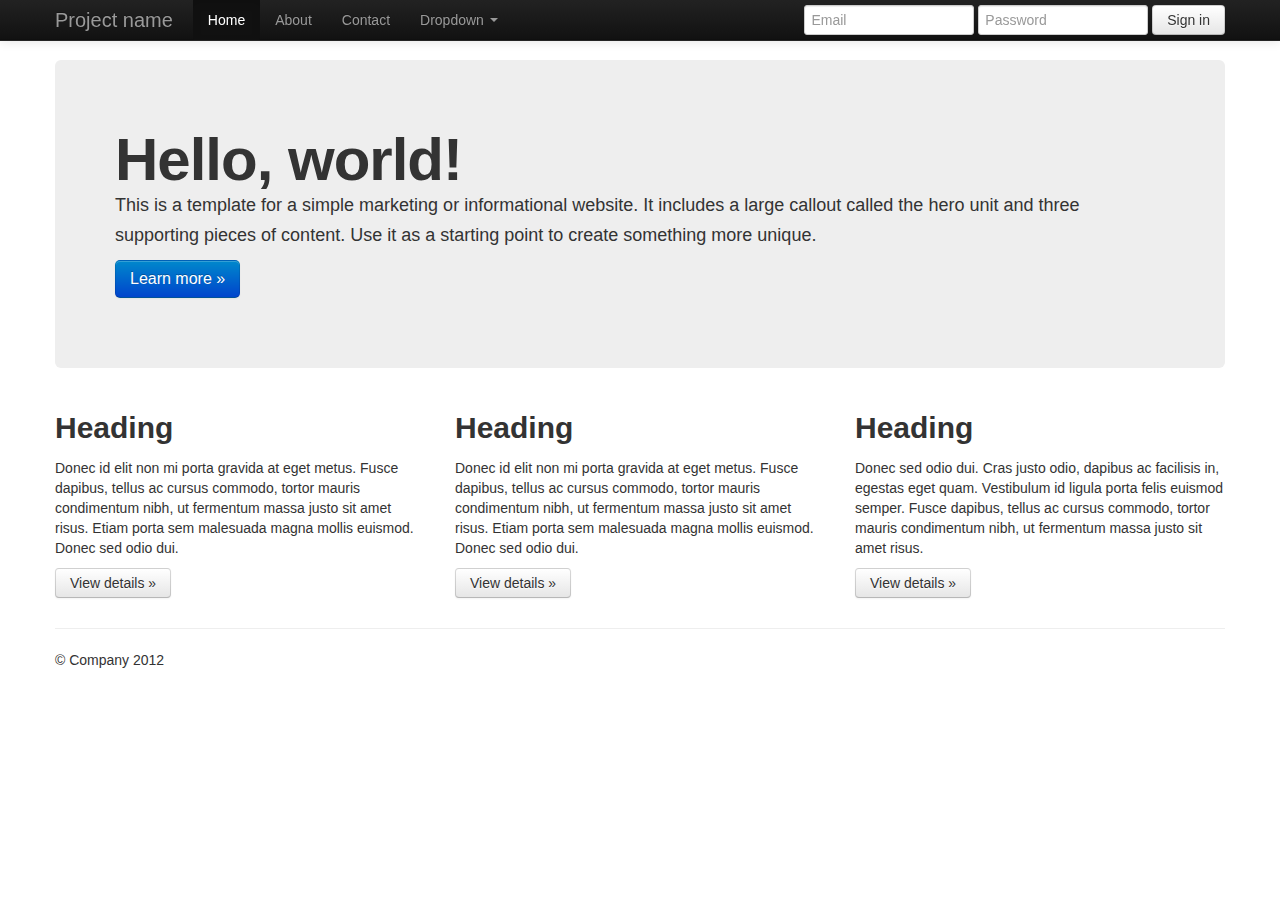
<file: slidifyLibraries-master/inst/libraries/frameworks/bootstrap/index.html>
<!DOCTYPE html>
<!--[if lt IE 7]>      <html class="no-js lt-ie9 lt-ie8 lt-ie7"> <![endif]-->
<!--[if IE 7]>         <html class="no-js lt-ie9 lt-ie8"> <![endif]-->
<!--[if IE 8]>         <html class="no-js lt-ie9"> <![endif]-->
<!--[if gt IE 8]><!--> <html class="no-js"> <!--<![endif]-->
    <head>
        <meta charset="utf-8">
        <meta http-equiv="X-UA-Compatible" content="IE=edge,chrome=1">
        <title></title>
        <meta name="description" content="">
        <meta name="viewport" content="width=device-width">

        <link rel="stylesheet" href="css/bootstrap.min.css">
        <style>
            body {
                padding-top: 60px;
                padding-bottom: 40px;
            }
        </style>
        <link rel="stylesheet" href="css/bootstrap-responsive.min.css">
        <link rel="stylesheet" href="css/main.css">

        <script src="js/vendor/modernizr-2.6.1-respond-1.1.0.min.js"></script>
    </head>
    <body>
        <!--[if lt IE 7]>
            <p class="chromeframe">You are using an outdated browser. <a href="http://browsehappy.com/">Upgrade your browser today</a> or <a href="http://www.google.com/chromeframe/?redirect=true">install Google Chrome Frame</a> to better experience this site.</p>
        <![endif]-->

        <!-- This code is taken from http://twitter.github.com/bootstrap/examples/hero.html -->

        <div class="navbar navbar-inverse navbar-fixed-top">
            <div class="navbar-inner">
                <div class="container">
                    <a class="btn btn-navbar" data-toggle="collapse" data-target=".nav-collapse">
                        <span class="icon-bar"></span>
                        <span class="icon-bar"></span>
                        <span class="icon-bar"></span>
                    </a>
                    <a class="brand" href="#">Project name</a>
                    <div class="nav-collapse collapse">
                        <ul class="nav">
                            <li class="active"><a href="#">Home</a></li>
                            <li><a href="#about">About</a></li>
                            <li><a href="#contact">Contact</a></li>
                            <li class="dropdown">
                                <a href="#" class="dropdown-toggle" data-toggle="dropdown">Dropdown <b class="caret"></b></a>
                                <ul class="dropdown-menu">
                                    <li><a href="#">Action</a></li>
                                    <li><a href="#">Another action</a></li>
                                    <li><a href="#">Something else here</a></li>
                                    <li class="divider"></li>
                                    <li class="nav-header">Nav header</li>
                                    <li><a href="#">Separated link</a></li>
                                    <li><a href="#">One more separated link</a></li>
                                </ul>
                            </li>
                        </ul>
                        <form class="navbar-form pull-right">
                            <input class="span2" type="text" placeholder="Email">
                            <input class="span2" type="password" placeholder="Password">
                            <button type="submit" class="btn">Sign in</button>
                        </form>
                    </div><!--/.nav-collapse -->
                </div>
            </div>
        </div>

        <div class="container">

            <!-- Main hero unit for a primary marketing message or call to action -->
            <div class="hero-unit">
                <h1>Hello, world!</h1>
                <p>This is a template for a simple marketing or informational website. It includes a large callout called the hero unit and three supporting pieces of content. Use it as a starting point to create something more unique.</p>
                <p><a class="btn btn-primary btn-large">Learn more &raquo;</a></p>
            </div>

            <!-- Example row of columns -->
            <div class="row">
                <div class="span4">
                    <h2>Heading</h2>
                    <p>Donec id elit non mi porta gravida at eget metus. Fusce dapibus, tellus ac cursus commodo, tortor mauris condimentum nibh, ut fermentum massa justo sit amet risus. Etiam porta sem malesuada magna mollis euismod. Donec sed odio dui. </p>
                    <p><a class="btn" href="#">View details &raquo;</a></p>
                </div>
                <div class="span4">
                    <h2>Heading</h2>
                    <p>Donec id elit non mi porta gravida at eget metus. Fusce dapibus, tellus ac cursus commodo, tortor mauris condimentum nibh, ut fermentum massa justo sit amet risus. Etiam porta sem malesuada magna mollis euismod. Donec sed odio dui. </p>
                    <p><a class="btn" href="#">View details &raquo;</a></p>
               </div>
                <div class="span4">
                    <h2>Heading</h2>
                    <p>Donec sed odio dui. Cras justo odio, dapibus ac facilisis in, egestas eget quam. Vestibulum id ligula porta felis euismod semper. Fusce dapibus, tellus ac cursus commodo, tortor mauris condimentum nibh, ut fermentum massa justo sit amet risus.</p>
                    <p><a class="btn" href="#">View details &raquo;</a></p>
                </div>
            </div>

            <hr>

            <footer>
                <p>&copy; Company 2012</p>
            </footer>

        </div> <!-- /container -->

        <script src="//ajax.googleapis.com/ajax/libs/jquery/1.8.2/jquery.min.js"></script>
        <script>window.jQuery || document.write('<script src="js/vendor/jquery-1.8.2.min.js"><\/script>')</script>

        <script src="js/vendor/bootstrap.min.js"></script>

        <script src="js/plugins.js"></script>
        <script src="js/main.js"></script>

        <script>
            var _gaq=[['_setAccount','UA-XXXXX-X'],['_trackPageview']];
            (function(d,t){var g=d.createElement(t),s=d.getElementsByTagName(t)[0];
            g.src=('https:'==location.protocol?'//ssl':'//www')+'.google-analytics.com/ga.js';
            s.parentNode.insertBefore(g,s)}(document,'script'));
        </script>
    </body>
</html>
</file>
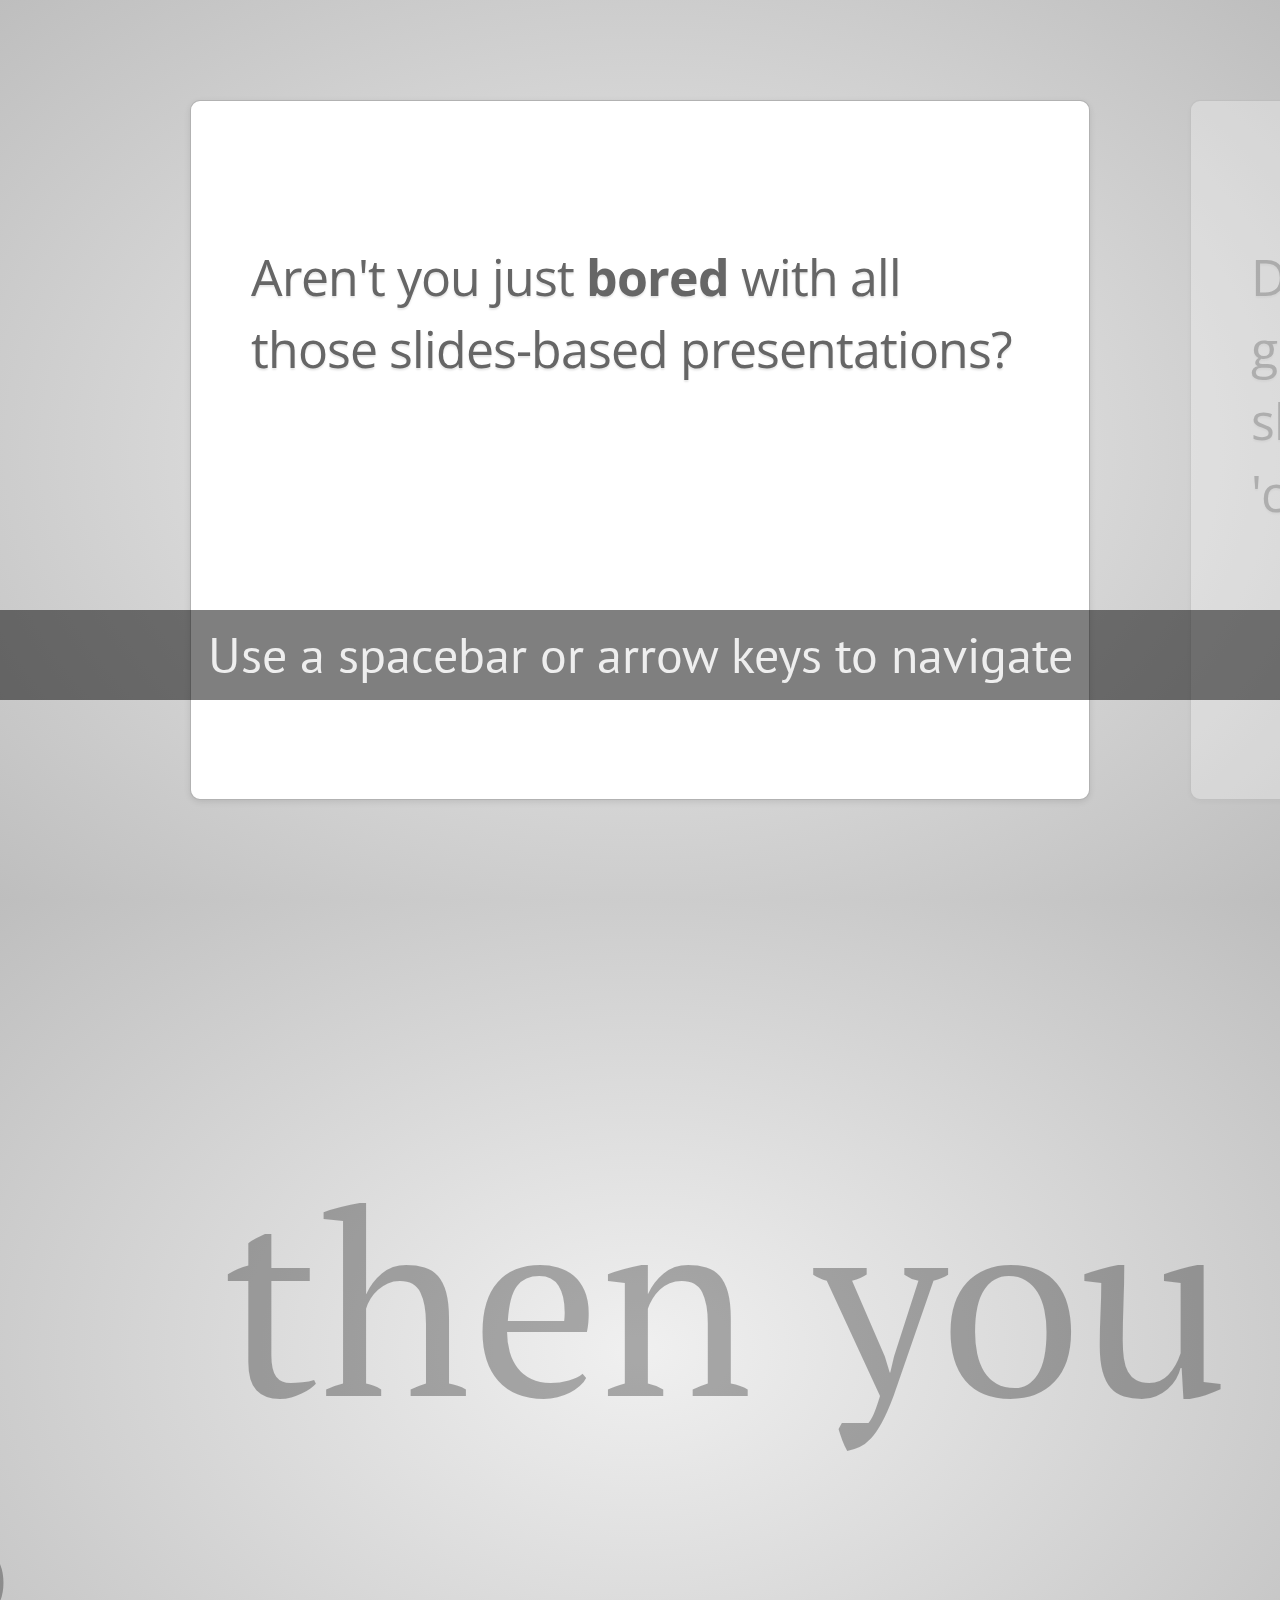
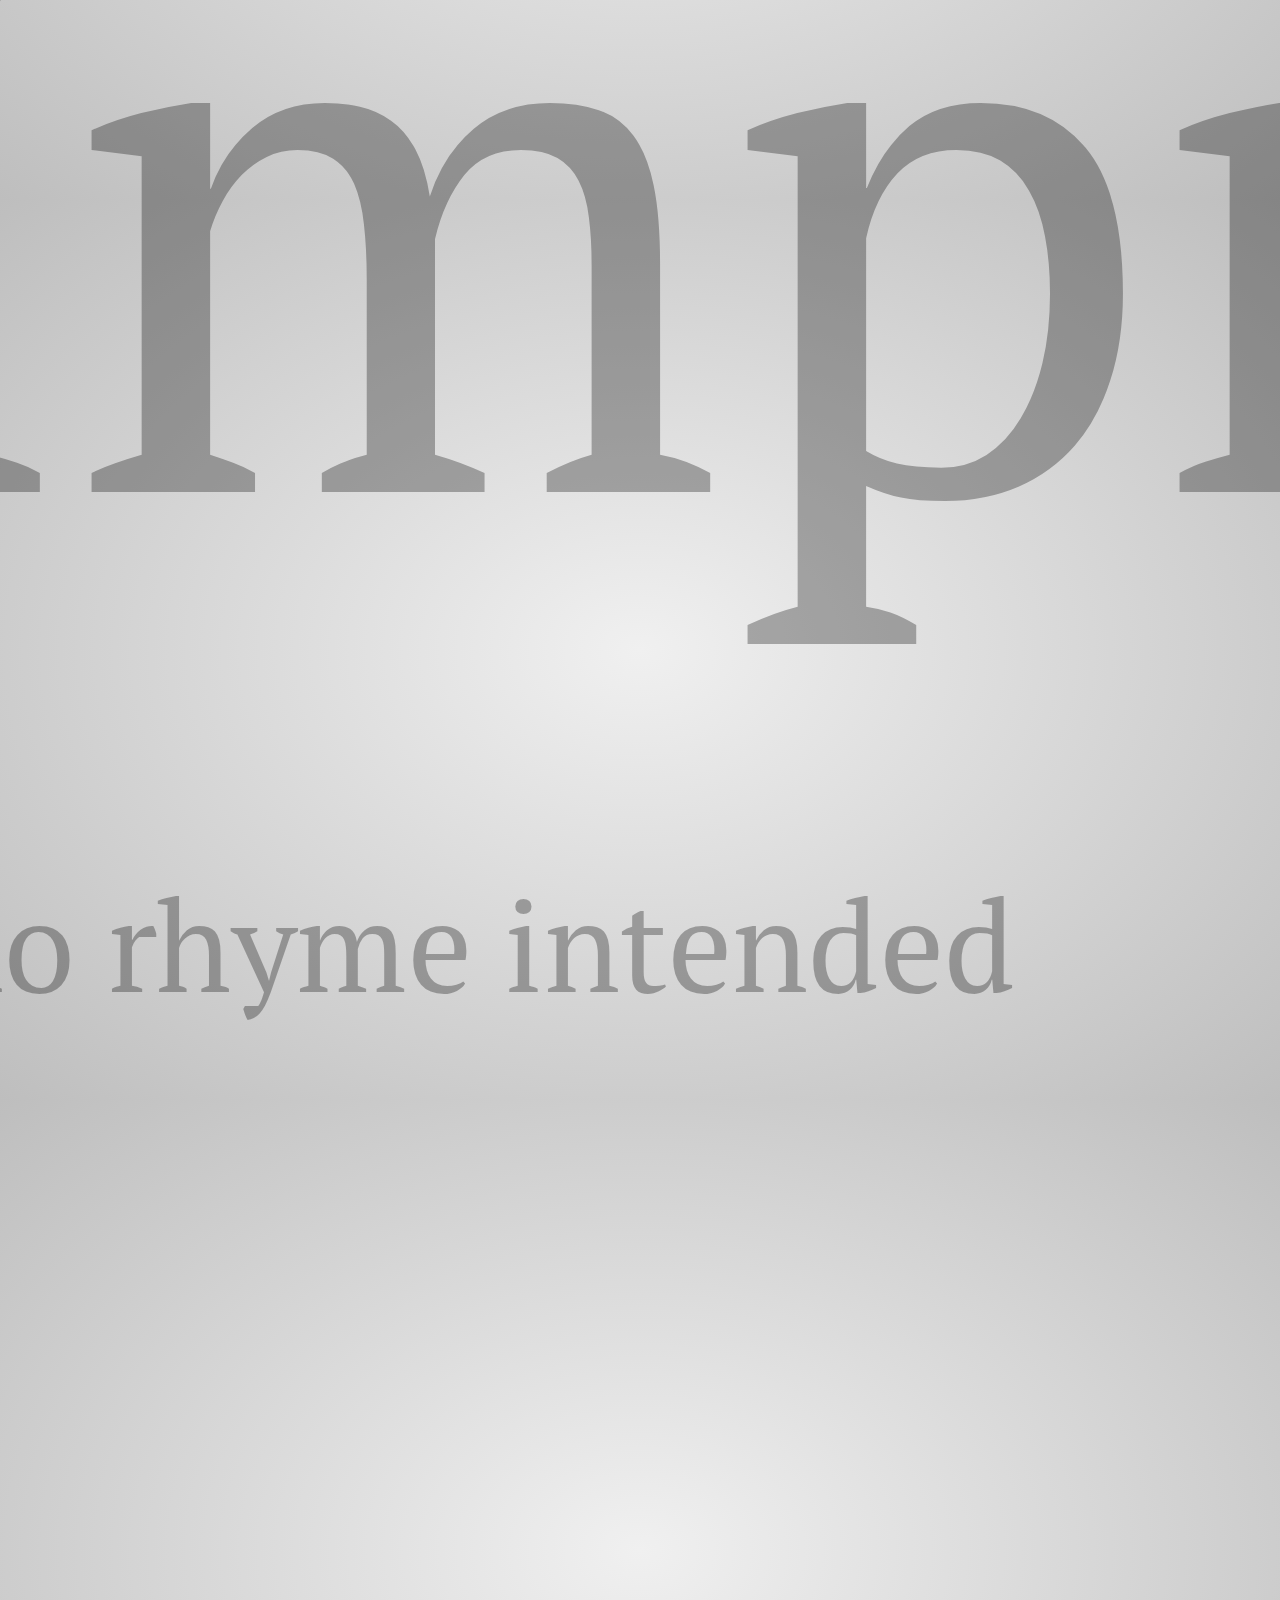
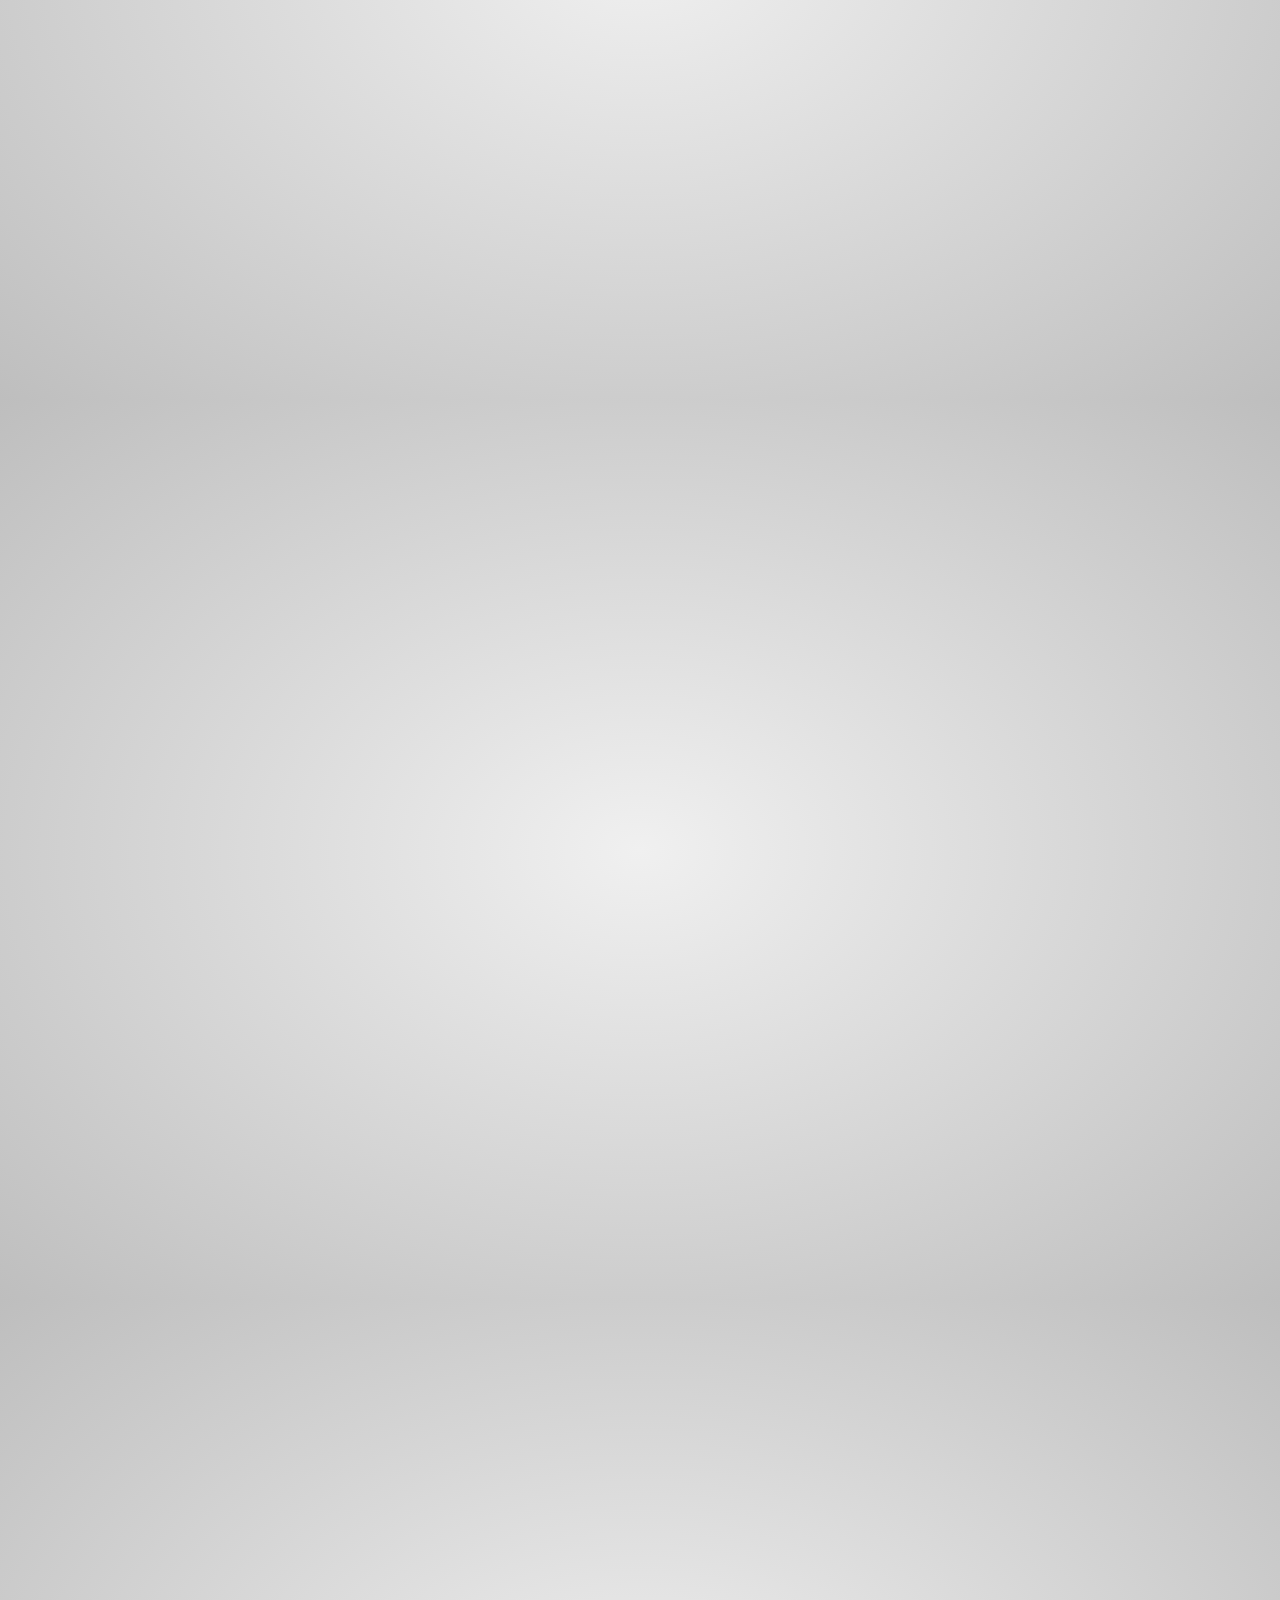
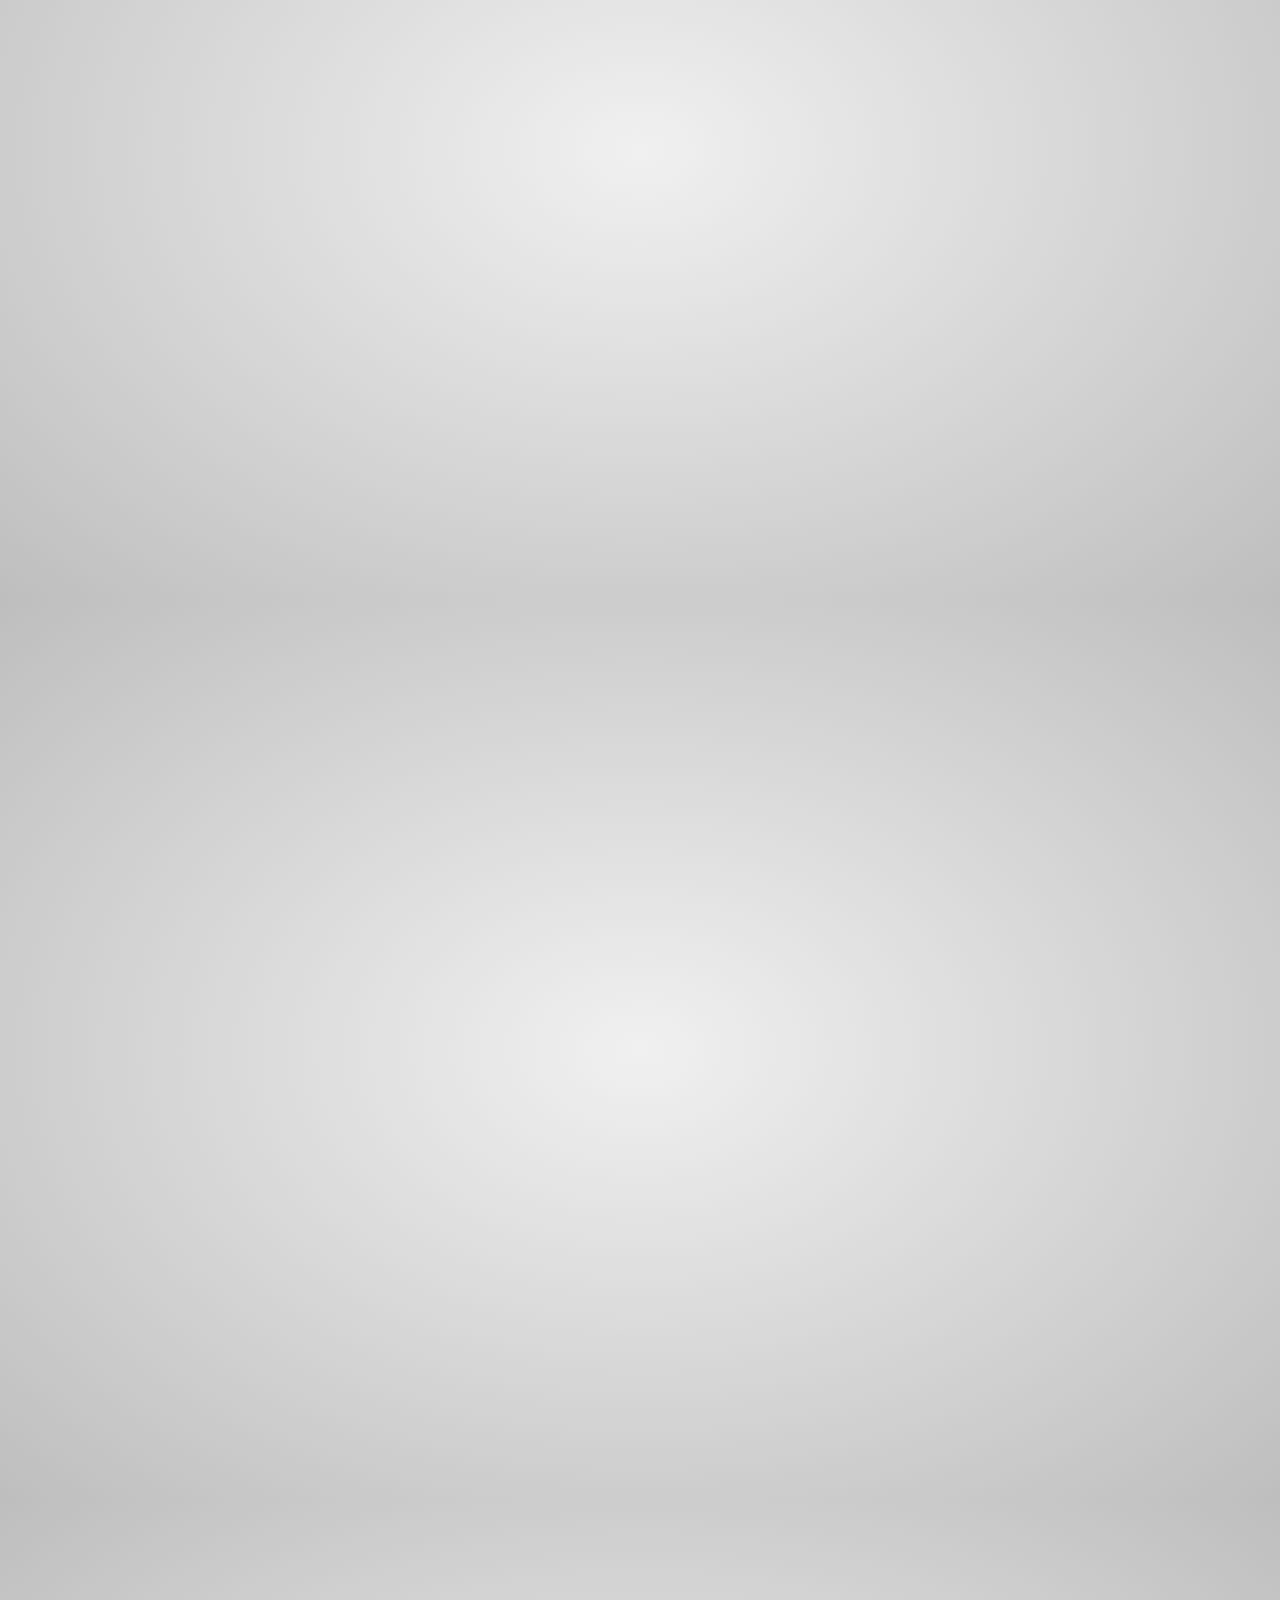
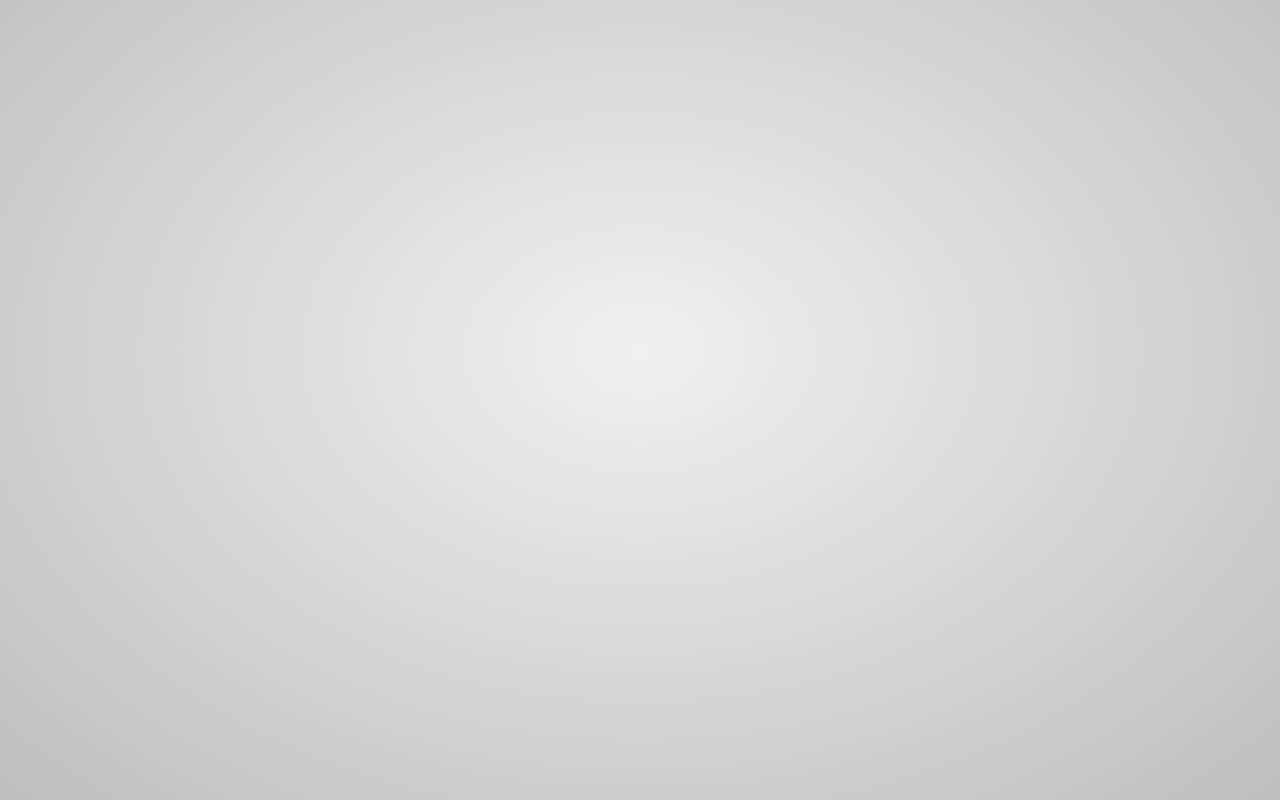
<file: slidifyLibraries-master/inst/libraries/frameworks/impressjs/index.html>
<!doctype html>

<!--

    Welcome to the light side of the source, young padawan.

    One step closer to learn something interesting you are...

                               ____                  
                            _.' :  `._               
                        .-.'`.  ;   .'`.-.           
               __      / : ___\ ;  /___ ; \      __  
             ,'_ ""=-.:__;".-.";: :".-.":__;.-="" _`,
             :' `.t""=-.. '<@.`;_  ',@:` ..-=""j.' `;
                  `:-.._J '-.-'L__ `-.-' L_..-;'     
                    "-.__ ;  .-"  "-.  : __.-"       
                        L ' /.======.\ ' J           
                         "-.   "__"   .-"            
                        __.l"-:_JL_;-";.__           
                     .-j/'.;  ;""""  / .'\"-.        
                   .' /:`. "-.:     .-" .';  `.      
                .-"  / ;  "-. "-..-" .-"  :    "-.   
             .+"-.  : :      "-.__.-"      ;-._   \  
             ; \  `.; ;                    : : "+. ; 
             :  ;   ; ;                    : ;  : \: 
             ;  :   ; :                    ;:   ;  : 
            : \  ;  :  ;                  : ;  /  :: 
            ;  ; :   ; :                  ;   :   ;: 
            :  :  ;  :  ;                : :  ;  : ; 
            ;\    :   ; :                ; ;     ; ; 
            : `."-;   :  ;              :  ;    /  ; 
             ;    -:   ; :              ;  : .-"   : 
             :\     \  :  ;            : \.-"      : 
              ;`.    \  ; :            ;.'_..-=  / ; 
              :  "-.  "-:  ;          :/."      .'  :
               \         \ :          ;/  __        :
                \       .-`.\        /t-""  ":-+.   :
                 `.  .-"    `l    __/ /`. :  ; ; \  ;
                   \   .-" .-"-.-"  .' .'j \  /   ;/ 
                    \ / .-"   /.     .'.' ;_:'    ;  
                     :-""-.`./-.'     /    `.___.'   
                           \ `t  ._  /               
                            "-.t-._:'                

-->

<!--
    
    So you'd like to know how to use impress.js?
    
    You've made the first, very important step - you're reading the source code.
    And that's how impress.js presentations are built - with HTML and CSS code.
    
    Believe me, you need quite decent HTML and CSS skills to be able to use impress.js effectively.
    And what is even more important, you need to be a designer, too, because there are no default
    styles for impress.js presentations, there is no default or automatic layout for them.
    
    You need to design and build it by hand.
    
    So...
    
    Would you still like to know how to use impress.js?
    
-->

<html lang="en">
<head>
    <meta charset="utf-8" />
    <meta name="viewport" content="width=1024" />
    <meta name="apple-mobile-web-app-capable" content="yes" />
    <title>impress.js | presentation tool based on the power of CSS3 transforms and transitions in modern browsers | by Bartek Szopka @bartaz</title>
    
    <meta name="description" content="impress.js is a presentation tool based on the power of CSS3 transforms and transitions in modern browsers and inspired by the idea behind prezi.com." />
    <meta name="author" content="Bartek Szopka" />

    <link href="http://fonts.googleapis.com/css?family=Open+Sans:regular,semibold,italic,italicsemibold|PT+Sans:400,700,400italic,700italic|PT+Serif:400,700,400italic,700italic" rel="stylesheet" />

    <!--
        
        Impress.js doesn't depend on any external stylesheet. Script adds all styles it needs for
        presentation to work.
        
        This style below contains styles only for demo presentation. Browse it to see how impress.js
        classes are used to style presentation steps, or how to apply fallback styles, but I don't want
        you to use them directly in your presentation.
        
        Be creative, build your own. We don't really want all impress.js presentations to look the same,
        do we?
        
        When creating your own presentation get rid of this file. Start from scratch, it's fun!
        
    -->
    <link href="css/impress-demo.css" rel="stylesheet" />
    
    <link rel="shortcut icon" href="favicon.png" />
    <link rel="apple-touch-icon" href="apple-touch-icon.png" />
</head>

<!--
    
    Body element is used by impress.js to set some useful class names, that will allow you to detect
    the support and state of the presentation in CSS or other scripts.
    
    First very useful class name is `impress-not-supported`. This class means, that browser doesn't
    support features required by impress.js, so you should apply some fallback styles in your CSS.
    It's not necessary to add it manually on this element. If the script detects that browser is not
    good enough it will add this class, but keeping it in HTML means that users without JavaScript
    will also get fallback styles.
    
    When impress.js script detects that browser supports all required features, this class name will
    be removed.
    
    The class name on body element also depends on currently active presentation step. More details about
    it can be found later, when `hint` element is being described.
    
-->
<body class="impress-not-supported">

<!--
    For example this fallback message is only visible when there is `impress-not-supported` class on body.
-->
<div class="fallback-message">
    <p>Your browser <b>doesn't support the features required</b> by impress.js, so you are presented with a simplified version of this presentation.</p>
    <p>For the best experience please use the latest <b>Chrome</b>, <b>Safari</b> or <b>Firefox</b> browser.</p>
</div>

<!--
    
    Now that's the core element used by impress.js.
    
    That's the wrapper for your presentation steps. In this element all the impress.js magic happens.
    It doesn't have to be a `<div>`. Only `id` is important here as that's how the script find it.
    
    You probably won't need it now, but there are some configuration options that can be set on this element.
    
    To change the duration of the transition between slides use `data-transition-duration="2000"` giving it
    a number of ms. It defaults to 1000 (1s).
    
    You can also control the perspective with `data-perspective="500"` giving it a number of pixels.
    It defaults to 1000. You can set it to 0 if you don't want any 3D effects.
    If you are willing to change this value make sure you understand how CSS perspective works:
    https://developer.mozilla.org/en/CSS/perspective
    
    But as I said, you won't need it for now, so don't worry - there are some simple but interesing things
    right around the corner of this tag ;)
    
-->
<div id="impress">

    <!--
        
        Here is where interesting thing start to happen.
        
        Each step of the presentation should be an element inside the `#impress` with a class name
        of `step`. These step elements are positioned, rotated and scaled by impress.js, and
        the 'camera' shows them on each step of the presentation.
        
        Positioning information is passed through data attributes.
        
        In the example below we only specify x and y position of the step element with `data-x="-1000"`
        and `data-y="-1500` attributes. This means that **the center** of the element (yes, the center)
        will be positioned in point x = -1000px and y = -1500px of the presentation 'canvas'.
        
        It will not be rotated or scaled.
        
    -->
    <div id="bored" class="step slide" data-x="-1000" data-y="-1500">
        <q>Aren't you just <b>bored</b> with all those slides-based presentations?</q>
    </div>

    <!--
        
        The `id` attribute of the step element is used to identify it in the URL, but it's optional.
        If it is not defined, it will get a default value of `step-N` where N is a number of slide.
        
        So in the example below it'll be `step-2`.
        
        The hash part of the url when this step is active will be `#/step-2`.
        
        You can also use `#step-2` in a link, to point directly to this particular step.
        
        Please note, that while `#/step-2` (with slash) would also work in a link it's not recommended.
        Using classic `id`-based links like `#step-2` makes these links usable also in fallback mode.
        
    -->
    <div class="step slide" data-x="0" data-y="-1500">
        <q>Don't you think that presentations given <strong>in modern browsers</strong> shouldn't <strong>copy the limits</strong> of 'classic' slide decks?</q>
    </div>

    <div class="step slide" data-x="1000" data-y="-1500">
        <q>Would you like to <strong>impress your audience</strong> with <strong>stunning visualization</strong> of your talk?</q>
    </div>

    <!--
        
        This is an example of step element being scaled.
        
        Again, we use a `data-` attribute, this time it's `data-scale="4"`, so it means that this
        element will be 4 times larger than the others.
        From presentation and transitions point of view it means, that it will have to be scaled
        down (4 times) to make it back to it's correct size.
        
    -->
    <div id="title" class="step" data-x="0" data-y="0" data-scale="4">
        <span class="try">then you should try</span>
        <h1>impress.js<sup>*</sup></h1>
        <span class="footnote"><sup>*</sup> no rhyme intended</span>
    </div>

    <!--
        
        This element introduces rotation.
        
        Notation shouldn't be a surprise. We use `data-rotate="90"` attribute, meaning that this
        element should be rotated by 90 degrees clockwise.
        
    -->
    <div id="its" class="step" data-x="850" data-y="3000" data-rotate="90" data-scale="5">
        <p>It's a <strong>presentation tool</strong> <br/>
        inspired by the idea behind <a href="http://prezi.com">prezi.com</a> <br/>
        and based on the <strong>power of CSS3 transforms and transitions</strong> in modern browsers.</p>
    </div>

    <div id="big" class="step" data-x="3500" data-y="2100" data-rotate="180" data-scale="6">
        <p>visualize your <b>big</b> <span class="thoughts">thoughts</span></p>
    </div>

    <!--
        
        And now it gets really exciting! We move into third dimension!
        
        Along with `data-x` and `data-y`, you can define the position on third (Z) axis, with
        `data-z`. In the example below we use `data-z="-3000"` meaning that element should be
        positioned far away from us (by 3000px).
        
    -->
    <div id="tiny" class="step" data-x="2825" data-y="2325" data-z="-3000" data-rotate="300" data-scale="1">
        <p>and <b>tiny</b> ideas</p>
    </div>

    <!--
        
        This step here doesn't introduce anything new when it comes to data attributes, but you
        should notice in the demo that some words of this text are being animated.
        It's a very basic CSS transition that is applied to the elements when this step element is
        reached.
        
        At the very beginning of the presentation all step elements are given the class of `future`.
        It means that they haven't been visited yet.
        
        When the presentation moves to given step `future` is changed to `present` class name.
        That's how animation on this step works - text moves when the step has `present` class.
        
        Finally when the step is left the `present` class is removed from the element and `past`
        class is added.
        
        So basically every step element has one of three classes: `future`, `present` and `past`.
        Only one current step has the `present` class.
        
    -->
    <div id="ing" class="step" data-x="3500" data-y="-850" data-rotate="270" data-scale="6">
        <p>by <b class="positioning">positioning</b>, <b class="rotating">rotating</b> and <b class="scaling">scaling</b> them on an infinite canvas</p>
    </div>

    <div id="imagination" class="step" data-x="6700" data-y="-300" data-scale="6">
        <p>the only <b>limit</b> is your <b class="imagination">imagination</b></p>
    </div>

    <div id="source" class="step" data-x="6300" data-y="2000" data-rotate="20" data-scale="4">
        <p>want to know more?</p>
        <q><a href="http://github.com/bartaz/impress.js">use the source</a>, Luke!</q>
    </div>

    <div id="one-more-thing" class="step" data-x="6000" data-y="4000" data-scale="2">
        <p>one more thing...</p>
    </div>

    <!--
        
        And the last one shows full power and flexibility of impress.js.
        
        You can not only position element in 3D, but also rotate it around any axis.
        So this one here will get rotated by -40 degrees (40 degrees anticlockwise) around X axis and
        10 degrees (clockwise) around Y axis.
        
        You can of course rotate it around Z axis with `data-rotate-z` - it has exactly the same effect
        as `data-rotate` (these two are basically aliases).
        
    -->
    <div id="its-in-3d" class="step" data-x="6200" data-y="4300" data-z="-100" data-rotate-x="-40" data-rotate-y="10" data-scale="2">
        <p><span class="have">have</span> <span class="you">you</span> <span class="noticed">noticed</span> <span class="its">it's</span> <span class="in">in</span> <b>3D<sup>*</sup></b>?</p>
        <span class="footnote">* beat that, prezi ;)</span>
    </div>

    <!--
        
        So to make a summary of all the possible attributes used to position presentation steps, we have:
        
        * `data-x`, `data-y`, `data-z` - they define the position of **the center** of step element on
            the canvas in pixels; their default value is 0;
        * `data-rotate-x`, `data-rotate-y`, 'data-rotate-z`, `data-rotate` - they define the rotation of
            the element around given axis in degrees; their default value is 0; `data-rotate` and `data-rotate-z`
            are exactly the same;
        * `data-scale` - defines the scale of step element; default value is 1
        
        These values are used by impress.js in CSS transformation functions, so for more information consult
        CSS transfrom docs: https://developer.mozilla.org/en/CSS/transform
        
    -->
    <div id="overview" class="step" data-x="3000" data-y="1500" data-scale="10">
    </div>

</div>

<!--
    
    Hint is not related to impress.js in any way.
    
    But it can show you how to use impress.js features in creative way.
    
    When the presentation step is shown (selected) its element gets the class of "active" and the body element
    gets the class based on active step id `impress-on-ID` (where ID is the step's id)... It may not be
    so clear because of all these "ids" in previous sentence, so for example when the first step (the one with
    the id of `bored`) is active, body element gets a class of `impress-on-bored`.
    
    This class is used by this hint below. Check CSS file to see how it's shown with delayed CSS animation when
    the first step of presentation is visible for a couple of seconds.
    
    ...
    
    And when it comes to this piece of JavaScript below ... kids, don't do this at home ;)
    It's just a quick and dirty workaround to get different hint text for touch devices.
    In a real world it should be at least placed in separate JS file ... and the touch content should be
    probably just hidden somewhere in HTML - not hard-coded in the script.
    
    Just sayin' ;)
    
-->
<div class="hint">
    <p>Use a spacebar or arrow keys to navigate</p>
</div>
<script>
if ("ontouchstart" in document.documentElement) { 
    document.querySelector(".hint").innerHTML = "<p>Tap on the left or right to navigate</p>";
}
</script>

<!--
    
    Last, but not least.
    
    To make all described above really work, you need to include impress.js in the page.
    I strongly encourage to minify it first.
    
    In here I just include full source of the script to make it more readable.
    
    You also need to call a `impress().init()` function to initialize impress.js presentation.
    And you should do it in the end of your document. Not only because it's a good practice, but also
    because it should be done when the whole document is ready.
    Of course you can wrap it in any kind of "DOM ready" event, but I was too lazy to do so ;)
    
-->
<script src="js/impress.js"></script>
<script>impress().init();</script>

<!--
    
    The `impress()` function also gives you access to the API that controls the presentation.
    
    Just store the result of the call:
    
        var api = impress();
    
    and you will get three functions you can call:
    
        `api.init()` - initializes the presentation,
        `api.next()` - moves to next step of the presentation,
        `api.prev()` - moves to previous step of the presentation,
        `api.goto( idx | id | element, [duration] )` - moves the presentation to the step given by its index number
                id or the DOM element; second parameter can be used to define duration of the transition in ms,
                but it's optional - if not provided default transition duration for the presentation will be used.
    
    You can also simply call `impress()` again to get the API, so `impress().next()` is also allowed.
    Don't worry, it wont initialize the presentation again.
    
    For some example uses of this API check the last part of the source of impress.js where the API
    is used in event handlers.
    
-->

</body>
</html>

<!--
    
    Now you know more or less everything you need to build your first impress.js presentation, but before
    you start...
    
    Oh, you've already cloned the code from GitHub?
    
    You have it open in text editor?
    
    Stop right there!
    
    That's not how you create awesome presentations. This is only a code. Implementation of the idea that
    first needs to grow in your mind.
    
    So if you want to build great presentation take a pencil and piece of paper. And turn off the computer.
    
    Sketch, draw and write. Brainstorm your ideas on a paper. Try to build a mind-map of what you'd like
    to present. It will get you closer and closer to the layout you'll build later with impress.js.
    
    Get back to the code only when you have your presentation ready on a paper. It doesn't make sense to do
    it earlier, because you'll only waste your time fighting with positioning of useless points.
    
    If you think I'm crazy, please put your hands on a book called "Presentation Zen". It's all about 
    creating awesome and engaging presentations.
    
    Think about it. 'Cause impress.js may not help you, if you have nothing interesting to say.
    
-->

<!--
    
    Are you still reading this?
    
    For real?
    
    I'm impressed! Feel free to let me know that you got that far (I'm @bartaz on Twitter), 'cause I'd like
    to congratulate you personally :)
    
    But you don't have to do it now. Take my advice and take some time off. Make yourself a cup of coffee, tea,
    or anything you like to drink. And raise a glass for me ;)
    
    Cheers!
    
-->
</file>
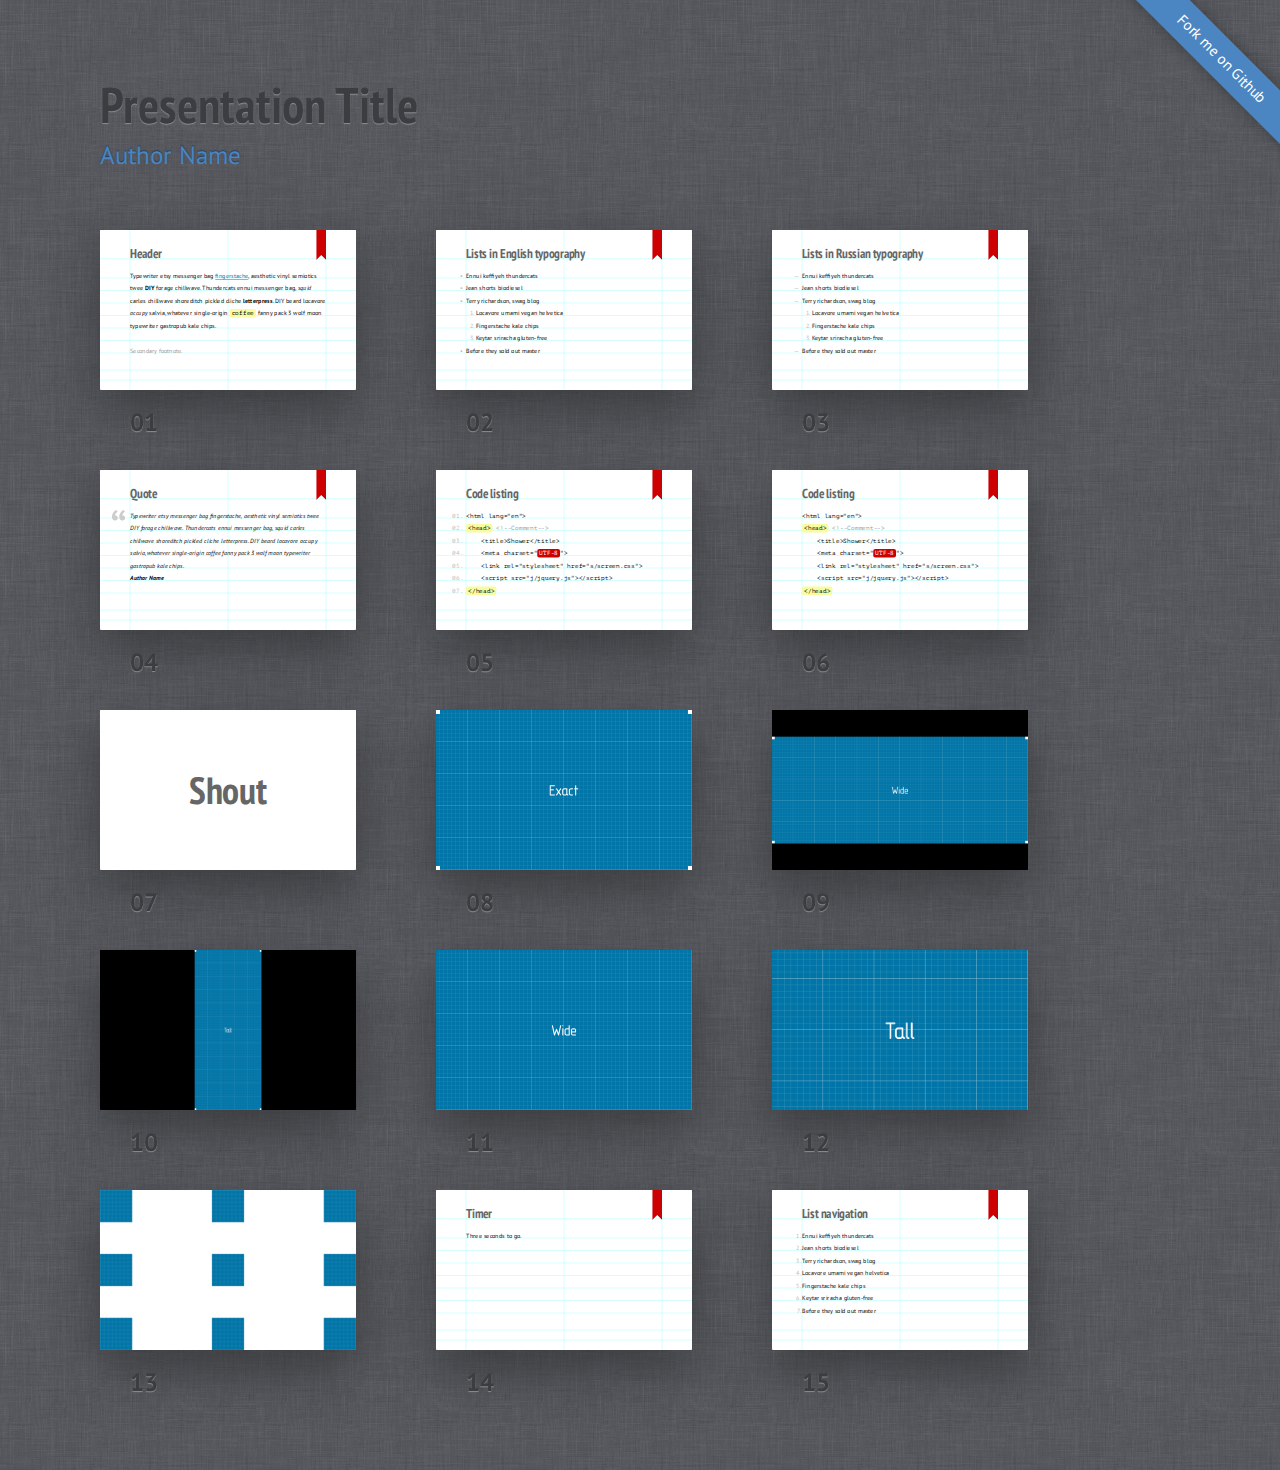
<file: slidifyLibraries-master/inst/libraries/frameworks/shower/themes/ribbon/index.html>
<!DOCTYPE html>
<html lang="en">
<head>
	<title>Ribbon theme for Shower</title>
	<meta charset="utf-8">
	<meta name="viewport" content="width=792, user-scalable=no">
	<link rel="stylesheet" href="styles/screen.css">
	<link rel="stylesheet" href="styles/print.css" media="print">
</head>
<body class="list debug">
	<!--
		Debug class on <body> enables
		cyan grid on slides
		-->
	<header class="caption">
		<h1>Presentation Title</h1>
		<p><a href="">Author Name</a></p>
	</header>
	<section class="slide"><div>
		<h2>Header</h2>
		<p>Typewriter etsy messenger bag <a href="">fingerstache</a>, aesthetic vinyl semiotics twee <strong>DIY</strong> forage chillwave. Thundercats ennui messenger bag, <em>squid</em> carles chillwave shoreditch pickled cliche <b>letterpress</b>. DIY beard locavore <i>occupy</i> salvia, whatever single-origin <code>coffee</code> fanny pack 3 wolf moon typewriter gastropub kale chips.</p>
		<p class="note">Secondary footnote.</p>
		<footer>
			Typewriter etsy messenger bag fingerstache.
		</footer>
	</div></section>
	<section class="slide"><div>
		<h2>Lists in English typography</h2>
		<ul>
			<li>Ennui keffiyeh thundercats</li>
			<li>Jean shorts biodiesel</li>
			<li>Terry richardson, swag blog
				<ol>
					<li>Locavore umami vegan helvetica</li>
					<li>Fingerstache kale chips</li>
					<li>Keytar sriracha gluten-free</li>
				</ol>
			</li>
			<li>Before they sold out master</li>
		</ul>
		<footer>
			Typewriter etsy messenger bag fingerstache, aesthetic vinyl semiotics twee DIY forage chillwave. Thundercats ennui messenger bag.
		</footer>
	</div></section>
	<section class="slide" lang="ru"><div>
		<h2>Lists in Russian typography</h2>
		<ul>
			<li>Ennui keffiyeh thundercats</li>
			<li>Jean shorts biodiesel</li>
			<li>Terry richardson, swag blog
				<ol>
					<li>Locavore umami vegan helvetica</li>
					<li>Fingerstache kale chips</li>
					<li>Keytar sriracha gluten-free</li>
				</ol>
			</li>
			<li>Before they sold out master</li>
		</ul>
	</div></section>
	<section class="slide"><div>
		<h2>Quote</h2>
		<figure>
			<blockquote>
				<p>Typewriter etsy messenger bag fingerstache, aesthetic vinyl semiotics twee DIY forage chillwave. Thundercats ennui messenger bag, squid carles chillwave shoreditch pickled cliche letterpress. DIY beard locavore occupy salvia, whatever single-origin coffee fanny pack 3 wolf moon typewriter gastropub kale chips.</p>
			</blockquote>
			<figcaption>Author Name</figcaption>
		</figure>
	</div></section>
	<section class="slide"><div>
		<h2>Code listing</h2>
		<pre>
			<code>&lt;html lang="en"&gt;</code>
			<code><mark>&lt;head&gt;</mark> <mark class="comment">&lt;!--Comment--&gt;</mark></code>
			<code>    &lt;title&gt;Shower&lt;/title&gt;</code>
			<code>    &lt;meta charset="<mark class="important">UTF-8</mark>"&gt;</code>
			<code>    &lt;link rel="stylesheet" href="s/screen.css"&gt;</code>
			<code>    &lt;script src="j/jquery.js"&gt;&lt;/script&gt;</code>
			<code><mark>&lt;/head&gt;</mark></code>
		</pre>
	</div></section>
	<section class="slide"><div>
		<h2>Code listing</h2>
		<pre><code>&lt;html lang="en"&gt;
<mark>&lt;head&gt;</mark> <mark class="comment">&lt;!--Comment--&gt;</mark>
    &lt;title&gt;Shower&lt;/title&gt;
    &lt;meta charset="<mark class="important">UTF-8</mark>"&gt;
    &lt;link rel="stylesheet" href="s/screen.css"&gt;
    &lt;script src="j/jquery.js"&gt;&lt;/script&gt;
<mark>&lt;/head&gt;</mark></code></pre>
	</div></section>
	<section class="slide shout"><div>
		<h2>Shout</h2>
	</div></section>
	<section class="slide cover"><div>
		<img src="pictures/exact.png" alt="">
	</div></section>
	<section class="slide cover w"><div>
		<img src="pictures/wide.png" alt="">
	</div></section>
	<section class="slide cover h"><div>
		<img src="pictures/tall.png" alt="">
		<footer>
			Typewriter etsy messenger bag fingerstache, aesthetic vinyl semiotics twee DIY forage chillwave. Thundercats ennui messenger bag.
		</footer>
	</div></section>
	<section class="slide cover h"><div>
		<img src="pictures/wide.png" alt="">
	</div></section>
	<section class="slide cover w"><div>
		<img src="pictures/tall.png" alt="">
	</div></section>
	<section class="slide shout"><div>
		<img src="pictures/square.png" alt="" class="place t l">
		<img src="pictures/square.png" alt="" class="place t">
		<img src="pictures/square.png" alt="" class="place t r">
		<img src="pictures/square.png" alt="" class="place l">
		<img src="pictures/square.png" alt="" class="place m">
		<img src="pictures/square.png" alt="" class="place r">
		<img src="pictures/square.png" alt="" class="place b l">
		<img src="pictures/square.png" alt="" class="place b">
		<img src="pictures/square.png" alt="" class="place b r">
	</div></section>
	<section class="slide" data-timing="00:03"><div>
		<h2>Timer</h2>
		<p>Three seconds to go.</p>
	</div></section>
	<section class="slide"><div>
		<h2>List navigation</h2>
		<ol>
			<li>Ennui keffiyeh thundercats</li>
			<li class="next">Jean shorts biodiesel</li>
			<li class="next">Terry richardson, swag blog</li>
			<li class="next">Locavore umami vegan helvetica</li>
			<li class="next">Fingerstache kale chips</li>
			<li class="next">Keytar sriracha gluten-free</li>
			<li class="next">Before they sold out master</li>
		</ol>
	</div></section>
	<p class="badge"><a href="https://github.com/shower/shower">Fork me on Github</a></p>
	<!--
		To hide progress bar from entire presentation
		just remove “progress” element.
		-->
	<div class="progress"><div></div></div>
	<script src="../../shower.js"></script>
	<!-- Copyright © 2010–2013 Vadim Makeev — pepelsbey.net -->
</body>
</html>
</file>
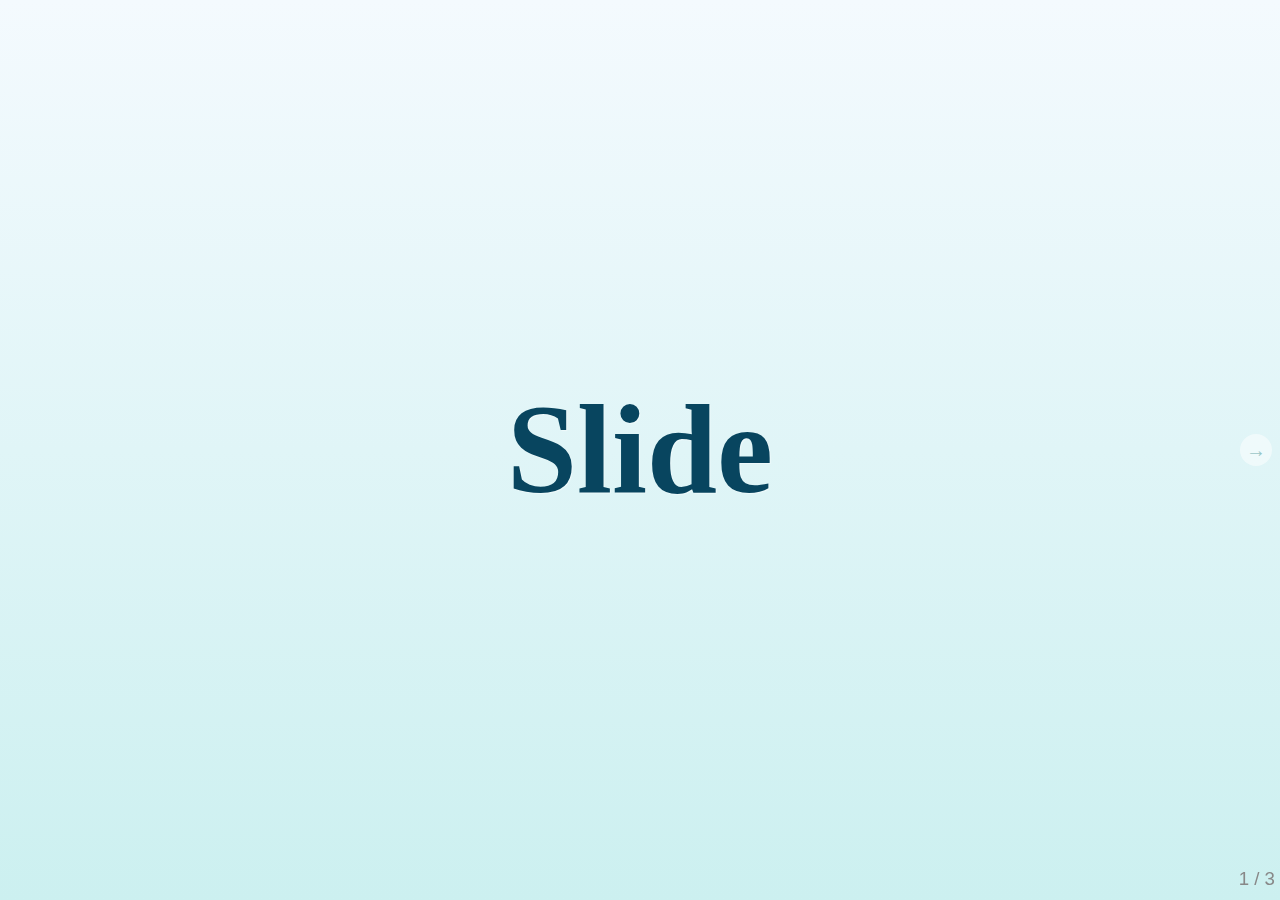
<file: slidifyLibraries-master/inst/libraries/frameworks/deckjs/boilerplate.html>
<!DOCTYPE html>
<html>
<head>
	<meta charset="utf-8">
	<meta http-equiv="X-UA-Compatible" content="IE=edge,chrome=1">
	<meta name="viewport" content="width=1024, user-scalable=no">

	<title>Your deck.js Presentation</title>
	
	<!-- Required stylesheet -->
	<link rel="stylesheet" href="core/deck.core.css">
	
	<!-- Extension CSS files go here. Remove or add as needed. -->
	<link rel="stylesheet" href="extensions/goto/deck.goto.css">
	<link rel="stylesheet" href="extensions/menu/deck.menu.css">
	<link rel="stylesheet" href="extensions/navigation/deck.navigation.css">
	<link rel="stylesheet" href="extensions/status/deck.status.css">
	<link rel="stylesheet" href="extensions/hash/deck.hash.css">
	<link rel="stylesheet" href="extensions/scale/deck.scale.css">

	<!-- Style theme. More available in /themes/style/ or create your own. -->
	<link rel="stylesheet" href="themes/style/web-2.0.css">
	
	<!-- Transition theme. More available in /themes/transition/ or create your own. -->
	<link rel="stylesheet" href="themes/transition/horizontal-slide.css">
	
	<!-- Required Modernizr file -->
	<script src="modernizr.custom.js"></script>
</head>
<body class="deck-container">

<!-- Begin slides. Just make elements with a class of slide. -->

<section class="slide">
	<h1>Slide</h1>
</section>

<section class="slide">
	<h1>Content</h1>
</section>

<section class="slide">
	<h1>Here</h1>
</section>

<!-- End slides. -->


<!-- Begin extension snippets. Add or remove as needed. -->

<!-- deck.navigation snippet -->
<a href="#" class="deck-prev-link" title="Previous">&#8592;</a>
<a href="#" class="deck-next-link" title="Next">&#8594;</a>

<!-- deck.status snippet -->
<p class="deck-status">
	<span class="deck-status-current"></span>
	/
	<span class="deck-status-total"></span>
</p>

<!-- deck.goto snippet -->
<form action="." method="get" class="goto-form">
	<label for="goto-slide">Go to slide:</label>
	<input type="text" name="slidenum" id="goto-slide" list="goto-datalist">
	<datalist id="goto-datalist"></datalist>
	<input type="submit" value="Go">
</form>

<!-- deck.hash snippet -->
<a href="." title="Permalink to this slide" class="deck-permalink">#</a>

<!-- End extension snippets. -->


<!-- Required JS files. -->
<script src="jquery-1.7.2.min.js"></script>
<script src="core/deck.core.js"></script>

<!-- Extension JS files. Add or remove as needed. -->
<script src="core/deck.core.js"></script>
<script src="extensions/hash/deck.hash.js"></script>
<script src="extensions/menu/deck.menu.js"></script>
<script src="extensions/goto/deck.goto.js"></script>
<script src="extensions/status/deck.status.js"></script>
<script src="extensions/navigation/deck.navigation.js"></script>
<script src="extensions/scale/deck.scale.js"></script>

<!-- Initialize the deck. You can put this in an external file if desired. -->
<script>
	$(function() {
		$.deck('.slide');
	});
</script>
</body>
</html>
</file>
<file: slidifyLibraries-master/inst/libraries/frameworks/bootstrap/css/main.css>
/* ==========================================================================
   Author's custom styles
   ========================================================================== */

/*.container {
  width: 940px;
}*/
</file>
<file: slidifyLibraries-master/inst/libraries/frameworks/impressjs/css/impress-demo.css>
/*
    So you like the style of impress.js demo?
    Or maybe you are just curious how it was done?

    You couldn't find a better place to find out!

    Welcome to the stylesheet impress.js demo presentation.

    Please remember that it is not meant to be a part of impress.js and is
    not required by impress.js.
    I expect that anyone creating a presentation for impress.js would create
    their own set of styles.

    But feel free to read through it and learn how to get the most of what
    impress.js provides.

    And let me be your guide.

    Shall we begin?
*/


/*
    We start with a good ol' reset.
    That's the one by Eric Meyer http://meyerweb.com/eric/tools/css/reset/

    You can probably argue if it is needed here, or not, but for sure it
    doesn't do any harm and gives us a fresh start.
*/

html, body, div, span, applet, object, iframe,
h1, h2, h3, h4, h5, h6, p, blockquote, pre,
a, abbr, acronym, address, big, cite, code,
del, dfn, em, img, ins, kbd, q, s, samp,
small, strike, strong, sub, sup, tt, var,
b, u, i, center,
dl, dt, dd, ol, ul, li,
fieldset, form, label, legend,
table, caption, tbody, tfoot, thead, tr, th, td,
article, aside, canvas, details, embed,
figure, figcaption, footer, header, hgroup,
menu, nav, output, ruby, section, summary,
time, mark, audio, video {
    margin: 0;
    padding: 0;
    border: 0;
    font-size: 100%;
    font: inherit;
    vertical-align: baseline;
}

/* HTML5 display-role reset for older browsers */
article, aside, details, figcaption, figure,
footer, header, hgroup, menu, nav, section {
    display: block;
}
body {
    line-height: 1;
}
ol, ul {
    list-style: none;
}
blockquote, q {
    quotes: none;
}
blockquote:before, blockquote:after,
q:before, q:after {
    content: '';
    content: none;
}

table {
    border-collapse: collapse;
    border-spacing: 0;
}

/*
    Now here is when interesting things start to appear.

    We set up <body> styles with default font and nice gradient in the background.
    And yes, there is a lot of repetition there because of -prefixes but we don't
    want to leave anybody behind.
*/
body {
    font-family: 'PT Sans', sans-serif;
    min-height: 740px;

    background: rgb(215, 215, 215);
    background: -webkit-gradient(radial, 50% 50%, 0, 50% 50%, 500, from(rgb(240, 240, 240)), to(rgb(190, 190, 190)));
    background: -webkit-radial-gradient(rgb(240, 240, 240), rgb(190, 190, 190));
    background:    -moz-radial-gradient(rgb(240, 240, 240), rgb(190, 190, 190));
    background:     -ms-radial-gradient(rgb(240, 240, 240), rgb(190, 190, 190));
    background:      -o-radial-gradient(rgb(240, 240, 240), rgb(190, 190, 190));
    background:         radial-gradient(rgb(240, 240, 240), rgb(190, 190, 190));
}

/*
    Now let's bring some text styles back ...
*/
b, strong { font-weight: bold }
i, em { font-style: italic }

/*
    ... and give links a nice look.
*/
a {
    color: inherit;
    text-decoration: none;
    padding: 0 0.1em;
    background: rgba(255,255,255,0.5);
    text-shadow: -1px -1px 2px rgba(100,100,100,0.9);
    border-radius: 0.2em;

    -webkit-transition: 0.5s;
    -moz-transition:    0.5s;
    -ms-transition:     0.5s;
    -o-transition:      0.5s;
    transition:         0.5s;
}

a:hover,
a:focus {
    background: rgba(255,255,255,1);
    text-shadow: -1px -1px 2px rgba(100,100,100,0.5);
}

/*
    Because the main point behind the impress.js demo is to demo impress.js
    we display a fallback message for users with browsers that don't support
    all the features required by it.

    All of the content will be still fully accessible for them, but I want
    them to know that they are missing something - that's what the demo is
    about, isn't it?

    And then we hide the message, when support is detected in the browser.
*/

.fallback-message {
    font-family: sans-serif;
    line-height: 1.3;

    width: 780px;
    padding: 10px 10px 0;
    margin: 20px auto;

    border: 1px solid #E4C652;
    border-radius: 10px;
    background: #EEDC94;
}

.fallback-message p {
    margin-bottom: 10px;
}

.impress-supported .fallback-message {
    display: none;
}

/*
    Now let's style the presentation steps.

    We start with basics to make sure it displays correctly in everywhere ...
*/

.step {
    position: relative;
    width: 900px;
    padding: 40px;
    margin: 20px auto;

    -webkit-box-sizing: border-box;
    -moz-box-sizing:    border-box;
    -ms-box-sizing:     border-box;
    -o-box-sizing:      border-box;
    box-sizing:         border-box;

    font-family: 'PT Serif', georgia, serif;
    font-size: 48px;
    line-height: 1.5;
}

/*
    ... and we enhance the styles for impress.js.

    Basically we remove the margin and make inactive steps a little bit transparent.
*/
.impress-enabled .step {
    margin: 0;
    opacity: 0.3;

    -webkit-transition: opacity 1s;
    -moz-transition:    opacity 1s;
    -ms-transition:     opacity 1s;
    -o-transition:      opacity 1s;
    transition:         opacity 1s;
}

.impress-enabled .step.active { opacity: 1 }

/*
    These 'slide' step styles were heavily inspired by HTML5 Slides:
    http://html5slides.googlecode.com/svn/trunk/styles.css

    ;)

    They cover everything what you see on first three steps of the demo.
*/
.slide {
    display: block;

    width: 900px;
    height: 700px;
    padding: 40px 60px;

    background-color: white;
    border: 1px solid rgba(0, 0, 0, .3);
    border-radius: 10px;
    box-shadow: 0 2px 6px rgba(0, 0, 0, .1);

    color: rgb(102, 102, 102);
    text-shadow: 0 2px 2px rgba(0, 0, 0, .1);

    font-family: 'Open Sans', Arial, sans-serif;
    font-size: 30px;
    line-height: 36px;
    letter-spacing: -1px;
}

.slide q {
    display: block;
    font-size: 50px;
    line-height: 72px;

    margin-top: 100px;
}

.slide q strong {
    white-space: nowrap;
}

/*
    And now we start to style each step separately.

    I agree that this may be not the most efficient, object-oriented and
    scalable way of styling, but most of steps have quite a custom look
    and typography tricks here and there, so they had to be styled separately.

    First is the title step with a big <h1> (no room for padding) and some
    3D positioning along Z axis.
*/

#title {
    padding: 0;
}

#title .try {
    font-size: 64px;
    position: absolute;
    top: -0.5em;
    left: 1.5em;

    -webkit-transform: translateZ(20px);
    -moz-transform:    translateZ(20px);
    -ms-transform:     translateZ(20px);
    -o-transform:      translateZ(20px);
    transform:         translateZ(20px);
}

#title h1 {
    font-size: 190px;

    -webkit-transform: translateZ(50px);
    -moz-transform:    translateZ(50px);
    -ms-transform:     translateZ(50px);
    -o-transform:      translateZ(50px);
    transform:         translateZ(50px);
}

#title .footnote {
    font-size: 32px;
}

/*
    Second step is nothing special, just a text with a link, so it doesn't need
    any special styling.

    Let's move to 'big thoughts' with centered text and custom font sizes.
*/
#big {
    width: 600px;
    text-align: center;
    font-size: 60px;
    line-height: 1;
}

#big b {
    display: block;
    font-size: 250px;
    line-height: 250px;
}

#big .thoughts {
    font-size: 90px;
    line-height: 150px;
}

/*
    'Tiny ideas' just need some tiny styling.
*/
#tiny {
    width: 500px;
    text-align: center;
}

/*
    This step has some animated text ...
*/
#ing { width: 500px }

/*
    ... so we define display to `inline-block` to enable transforms and
    transition duration to 0.5s ...
*/
#ing b {
    display: inline-block;
    -webkit-transition: 0.5s;
    -moz-transition:    0.5s;
    -ms-transition:     0.5s;
    -o-transition:      0.5s;
    transition:         0.5s;
}

/*
    ... and we want 'positioning` word to move up a bit when the step gets
    `present` class ...
*/
#ing.present .positioning {
    -webkit-transform: translateY(-10px);
    -moz-transform:    translateY(-10px);
    -ms-transform:     translateY(-10px);
    -o-transform:      translateY(-10px);
    transform:         translateY(-10px);
}

/*
    ... 'rotating' to rotate a quarter of a second later ...
*/
#ing.present .rotating {
    -webkit-transform: rotate(-10deg);
    -moz-transform:    rotate(-10deg);
    -ms-transform:     rotate(-10deg);
    -o-transform:      rotate(-10deg);
    transform:         rotate(-10deg);

    -webkit-transition-delay: 0.25s;
    -moz-transition-delay:    0.25s;
    -ms-transition-delay:     0.25s;
    -o-transition-delay:      0.25s;
    transition-delay:         0.25s;
}

/*
    ... and 'scaling' to scale down after another quarter of a second.
*/
#ing.present .scaling {
    -webkit-transform: scale(0.7);
    -moz-transform:    scale(0.7);
    -ms-transform:     scale(0.7);
    -o-transform:      scale(0.7);
    transform:         scale(0.7);

    -webkit-transition-delay: 0.5s;
    -moz-transition-delay:    0.5s;
    -ms-transition-delay:     0.5s;
    -o-transition-delay:      0.5s;
    transition-delay:         0.5s;
}

/*
    The 'imagination' step is again some boring font-sizing.
*/

#imagination {
    width: 600px;
}

#imagination .imagination {
    font-size: 78px;
}

/*
    There is nothing really special about 'use the source, Luke' step, too,
    except maybe of the Yoda background.

    As you can see below I've 'hard-coded' it in data URL.
    That's not the best way to serve images, but because that's just this one
    I decided it will be OK to have it this way.

    Just make sure you don't blindly copy this approach.
*/
#source {
    width: 700px;
    padding-bottom: 300px;

    /* Yoda Icon :: Pixel Art from Star Wars http://www.pixeljoint.com/pixelart/1423.htm */
    background-image: url([data-uri]);
    background-position: bottom right;
    background-repeat: no-repeat;
}

#source q {
    font-size: 60px;
}

/*
    And the "it's in 3D" step again brings some 3D typography - just for fun.

    Because we want to position <span> elements in 3D we set transform-style to
    `preserve-3d` on the paragraph.
    It is not needed by webkit browsers, but it is in Firefox. It's hard to say
    which behaviour is correct as 3D transforms spec is not very clear about it.
*/
#its-in-3d p {
    -webkit-transform-style: preserve-3d;
    -moz-transform-style:    preserve-3d; /* Y U need this Firefox?! */
    -ms-transform-style:     preserve-3d;
    -o-transform-style:      preserve-3d;
    transform-style:         preserve-3d;
}

/*
    Below we position each word separately along Z axis and we want it to transition
    to default position in 0.5s when the step gets `present` class.

    Quite a simple idea, but lot's of styles and prefixes.
*/
#its-in-3d span,
#its-in-3d b {
    display: inline-block;
    -webkit-transform: translateZ(40px);
    -moz-transform:    translateZ(40px);
    -ms-transform:     translateZ(40px);
    -o-transform:      translateZ(40px);
     transform:        translateZ(40px);

    -webkit-transition: 0.5s;
    -moz-transition:    0.5s;
    -ms-transition:     0.5s;
    -o-transition:      0.5s;
    transition:         0.5s;
}

#its-in-3d .have {
    -webkit-transform: translateZ(-40px);
    -moz-transform:    translateZ(-40px);
    -ms-transform:     translateZ(-40px);
    -o-transform:      translateZ(-40px);
    transform:         translateZ(-40px);
}

#its-in-3d .you {
    -webkit-transform: translateZ(20px);
    -moz-transform:    translateZ(20px);
    -ms-transform:     translateZ(20px);
    -o-transform:      translateZ(20px);
    transform:         translateZ(20px);
}

#its-in-3d .noticed {
    -webkit-transform: translateZ(-40px);
    -moz-transform:    translateZ(-40px);
    -ms-transform:     translateZ(-40px);
    -o-transform:      translateZ(-40px);
    transform:         translateZ(-40px);
}

#its-in-3d .its {
    -webkit-transform: translateZ(60px);
    -moz-transform:    translateZ(60px);
    -ms-transform:     translateZ(60px);
    -o-transform:      translateZ(60px);
    transform:         translateZ(60px);
}

#its-in-3d .in {
    -webkit-transform: translateZ(-10px);
    -moz-transform:    translateZ(-10px);
    -ms-transform:     translateZ(-10px);
    -o-transform:      translateZ(-10px);
    transform:         translateZ(-10px);
}

#its-in-3d .footnote {
    font-size: 32px;

    -webkit-transform: translateZ(-10px);
    -moz-transform:    translateZ(-10px);
    -ms-transform:     translateZ(-10px);
    -o-transform:      translateZ(-10px);
    transform:         translateZ(-10px);
}

#its-in-3d.present span,
#its-in-3d.present b {
    -webkit-transform: translateZ(0px);
    -moz-transform:    translateZ(0px);
    -ms-transform:     translateZ(0px);
    -o-transform:      translateZ(0px);
    transform:         translateZ(0px);
}

/*
    The last step is an overview.
    There is no content in it, so we make sure it's not visible because we want
    to be able to click on other steps.

*/
#overview { display: none }

/*
    We also make other steps visible and give them a pointer cursor using the
    `impress-on-` class.
*/
.impress-on-overview .step {
    opacity: 1;
    cursor: pointer;
}


/*
    Now, when we have all the steps styled let's give users a hint how to navigate
    around the presentation.

    The best way to do this would be to use JavaScript, show a delayed hint for a
    first time users, then hide it and store a status in cookie or localStorage...

    But I wanted to have some CSS fun and avoid additional scripting...

    Let me explain it first, so maybe the transition magic will be more readable
    when you read the code.

    First of all I wanted the hint to appear only when user is idle for a while.
    You can't detect the 'idle' state in CSS, but I delayed a appearing of the
    hint by 5s using transition-delay.

    You also can't detect in CSS if the user is a first-time visitor, so I had to
    make an assumption that I'll only show the hint on the first step. And when
    the step is changed hide the hint, because I can assume that user already
    knows how to navigate.

    To summarize it - hint is shown when the user is on the first step for longer
    than 5 seconds.

    The other problem I had was caused by the fact that I wanted the hint to fade
    in and out. It can be easily achieved by transitioning the opacity property.
    But that also meant that the hint was always on the screen, even if totally
    transparent. It covered part of the screen and you couldn't correctly clicked
    through it.
    Unfortunately you cannot transition between display `block` and `none` in pure
    CSS, so I needed a way to not only fade out the hint but also move it out of
    the screen.

    I solved this problem by positioning the hint below the bottom of the screen
    with CSS transform and moving it up to show it. But I also didn't want this move
    to be visible. I wanted the hint only to fade in and out visually, so I delayed
    the fade in transition, so it starts when the hint is already in its correct
    position on the screen.

    I know, it sounds complicated ... maybe it would be easier with the code?
*/

.hint {
    /*
        We hide the hint until presentation is started and from browsers not supporting
        impress.js, as they will have a linear scrollable view ...
    */
    display: none;

    /*
        ... and give it some fixed position and nice styles.
    */
    position: fixed;
    left: 0;
    right: 0;
    bottom: 200px;

    background: rgba(0,0,0,0.5);
    color: #EEE;
    text-align: center;

    font-size: 50px;
    padding: 20px;

    z-index: 100;

    /*
        By default we don't want the hint to be visible, so we make it transparent ...
    */
    opacity: 0;

    /*
        ... and position it below the bottom of the screen (relative to it's fixed position)
    */
    -webkit-transform: translateY(400px);
    -moz-transform:    translateY(400px);
    -ms-transform:     translateY(400px);
    -o-transform:      translateY(400px);
    transform:         translateY(400px);

    /*
        Now let's imagine that the hint is visible and we want to fade it out and move out
        of the screen.

        So we define the transition on the opacity property with 1s duration and another
        transition on transform property delayed by 1s so it will happen after the fade out
        on opacity finished.

        This way user will not see the hint moving down.
    */
    -webkit-transition: opacity 1s, -webkit-transform 0.5s 1s;
    -moz-transition:    opacity 1s,    -moz-transform 0.5s 1s;
    -ms-transition:     opacity 1s,     -ms-transform 0.5s 1s;
    -o-transition:      opacity 1s,      -o-transform 0.5s 1s;
    transition:         opacity 1s,         transform 0.5s 1s;
}

/*
    Now we 'enable' the hint when presentation is initialized ...
*/
.impress-enabled .hint { display: block }

/*
    ... and we will show it when the first step (with id 'bored') is active.
*/
.impress-on-bored .hint {
    /*
        We remove the transparency and position the hint in its default fixed
        position.
    */
    opacity: 1;

    -webkit-transform: translateY(0px);
    -moz-transform:    translateY(0px);
    -ms-transform:     translateY(0px);
    -o-transform:      translateY(0px);
    transform:         translateY(0px);

    /*
        Now for fade in transition we have the oposite situation from the one
        above.

        First after 4.5s delay we animate the transform property to move the hint
        into its correct position and after that we fade it in with opacity
        transition.
    */
    -webkit-transition: opacity 1s 5s, -webkit-transform 0.5s 4.5s;
    -moz-transition:    opacity 1s 5s,    -moz-transform 0.5s 4.5s;
    -ms-transition:     opacity 1s 5s,     -ms-transform 0.5s 4.5s;
    -o-transition:      opacity 1s 5s,      -o-transform 0.5s 4.5s;
    transition:         opacity 1s 5s,         transform 0.5s 4.5s;
}

/*
    And as the last thing there is a workaround for quite strange bug.
    It happens a lot in Chrome. I don't remember if I've seen it in Firefox.

    Sometimes the element positioned in 3D (especially when it's moved back
    along Z axis) is not clickable, because it falls 'behind' the <body>
    element.

    To prevent this, I decided to make <body> non clickable by setting
    pointer-events property to `none` value.
    Value if this property is inherited, so to make everything else clickable
    I bring it back on the #impress element.

    If you want to know more about `pointer-events` here are some docs:
    https://developer.mozilla.org/en/CSS/pointer-events

    There is one very important thing to notice about this workaround - it makes
    everything 'unclickable' except what's in #impress element.

    So use it wisely ... or don't use at all.
*/
.impress-enabled          { pointer-events: none }
.impress-enabled #impress { pointer-events: auto }

/*
    There is one funny thing I just realized.

    Thanks to this workaround above everything except #impress element is invisible
    for click events. That means that the hint element is also not clickable.
    So basically all of this transforms and delayed transitions trickery was probably
    not needed at all...

    But it was fun to learn about it, wasn't it?
*/

/*
    That's all I have for you in this file.
    Thanks for reading. I hope you enjoyed it at least as much as I enjoyed writing it
    for you.
*/
</file>
<file: slidifyLibraries-master/inst/libraries/frameworks/shower/themes/ribbon/styles/screen.css>
@font-face{font-family:'PT Sans';src:url(../fonts/PTSans.woff) format("woff")}@font-face{font-weight:bold;font-family:'PT Sans';src:url(../fonts/PTSans.Bold.woff) format("woff")}@font-face{font-style:italic;font-family:'PT Sans';src:url(../fonts/PTSans.Italic.woff) format("woff")}@font-face{font-style:italic;font-weight:bold;font-family:'PT Sans';src:url(../fonts/PTSans.Bold.Italic.woff) format("woff")}@font-face{font-family:'PT Sans Narrow';font-weight:bold;src:url(../fonts/PTSans.Narrow.Bold.woff) format("woff")}@font-face{font-family:'PT Mono';src:url(../fonts/PTMono.woff) format("woff")}html,body,div,span,applet,object,iframe,h1,h2,h3,h4,h5,h6,p,blockquote,pre,a,abbr,acronym,address,big,cite,code,del,dfn,em,img,ins,kbd,q,s,samp,small,strike,strong,sub,sup,tt,var,b,u,i,center,dl,dt,dd,ol,ul,li,fieldset,form,label,legend,table,caption,tbody,tfoot,thead,tr,th,td,article,aside,canvas,details,embed,figure,figcaption,footer,header,hgroup,menu,nav,output,ruby,section,summary,time,mark,audio,video{margin:0;padding:0;border:0;font-size:100%;font:inherit;vertical-align:baseline}article,aside,details,figcaption,figure,footer,header,hgroup,menu,nav,section{display:block}body{line-height:1}ol,ul{list-style:none}blockquote,q{quotes:none}blockquote:before,blockquote:after,q:before,q:after{content:'';content:none}table{border-collapse:collapse;border-spacing:0}body{counter-reset:slide;font:25px/2 "PT Sans",sans-serif}.slide{width:1024px;height:640px;background:#fff url(../images/ribbon.svg) 865px 0 no-repeat;color:#000;-webkit-text-size-adjust:none;-moz-text-size-adjust:none;-ms-text-size-adjust:none}.slide:after{position:absolute;counter-increment:slide;content:counter(slide, decimal-leading-zero);line-height:1}.debug .slide{background:url(../images/ribbon.svg) 865px 0 no-repeat,url(../images/grid-16x10.svg) no-repeat,#fff}.slide>div{position:absolute;top:0;left:0;overflow:hidden;padding:70px 120px 0;width:784px;height:570px}.slide h2{margin:0 0 37px;color:#666;font:bold 50px/1 "PT Sans Narrow",sans-serif}.slide p{margin:0 0 50px}.slide p.note{color:#999}.slide a{border-bottom:0.1em solid;color:#0174A7;text-decoration:none}.slide b,.slide strong{font-weight:bold}.slide i,.slide em{font-style:italic}.slide kbd,.slide code,.slide samp{padding:3px 8px;border-radius:8px;background:#FAFAA2;color:#000;-moz-tab-size:4;-o-tab-size:4;tab-size:4;line-height:1;font-family:"PT Mono",monospace}.slide blockquote{font-style:italic}.slide blockquote:before{position:absolute;margin:-16px 0 0 -80px;color:#CCC;font:200px/1 "PT Sans",sans-serif;content:'\201C'}.slide blockquote+figcaption{margin:-50px 0 40px;font-style:italic;font-weight:bold}.slide ol,.slide ul{margin:0 0 50px;counter-reset:list}.slide ol li,.slide ul li{text-indent:-2em}.slide ol li:before,.slide ul li:before{display:inline-block;width:2em;color:#BBB;text-align:right}.slide ol ol,.slide ol ul,.slide ul ol,.slide ul ul{margin:0 0 0 39px}.slide ul>li:before{content:'\2022\00A0\00A0'}.slide ul>li:lang(ru):before{content:'\2014\00A0\00A0'}.slide ol>li:before{counter-increment:list;content:counter(list) ".\00A0"}.slide pre{margin:0 0 49px;padding:1px 0 0;counter-reset:code;white-space:normal}.slide pre code{display:block;padding:0;background:none;white-space:pre;line-height:50px}.slide pre code:before{position:absolute;margin:0 0 0 -110px;width:100px;color:#BBB;text-align:right;counter-increment:code;content:counter(code, decimal-leading-zero) "."}.slide pre code:only-child:before{content:''}.slide pre mark{padding:3px 8px;border-radius:8px;background:#F7FCA0;color:#000;font-style:normal}.slide pre mark.important{background:#C00;color:#FFF;font-weight:normal}.slide pre mark.comment{padding:0;background:none;color:#999}.slide.cover{background:#000}.slide.cover img,.slide.cover svg,.slide.cover video,.slide.cover object,.slide.cover canvas{position:absolute;top:0;left:0;z-index:-1}.slide.cover.w img,.slide.cover.w svg,.slide.cover.w video,.slide.cover.w object,.slide.cover.w canvas{top:50%;width:100%;-webkit-transform:translateY(-50%);-moz-transform:translateY(-50%);-ms-transform:translateY(-50%);-o-transform:translateY(-50%);transform:translateY(-50%)}.slide.cover.h img,.slide.cover.h svg,.slide.cover.h video,.slide.cover.h object,.slide.cover.h canvas{left:50%;height:100%;-webkit-transform:translateX(-50%);-moz-transform:translateX(-50%);-ms-transform:translateX(-50%);-o-transform:translateX(-50%);transform:translateX(-50%)}.slide.cover.w.h img,.slide.cover.w.h svg,.slide.cover.w.h video,.slide.cover.w.h object,.slide.cover.w.h canvas{top:0;left:0;-webkit-transform:none;-moz-transform:none;-ms-transform:none;-o-transform:none;transform:none}.slide.shout{background-image:none}.slide.shout h2{position:absolute;top:50%;left:0;width:100%;text-align:center;line-height:1;font-size:150px;-webkit-transform:translateY(-50%);-moz-transform:translateY(-50%);-ms-transform:translateY(-50%);-o-transform:translateY(-50%);transform:translateY(-50%)}.slide .place{position:absolute}.slide .place.t,.slide .place.m,.slide .place.b{left:50%;-webkit-transform:translateX(-50%);-moz-transform:translateX(-50%);-ms-transform:translateX(-50%);-o-transform:translateX(-50%);transform:translateX(-50%)}.slide .place.t{top:0}.slide .place.b{bottom:0}.slide .place.l,.slide .place.m,.slide .place.r{top:50%;-webkit-transform:translateY(-50%);-moz-transform:translateY(-50%);-ms-transform:translateY(-50%);-o-transform:translateY(-50%);transform:translateY(-50%)}.slide .place.l{left:0}.slide .place.m{-webkit-transform:translate(-50%, -50%);-moz-transform:translate(-50%, -50%);-ms-transform:translate(-50%, -50%);-o-transform:translate(-50%, -50%);transform:translate(-50%, -50%)}.slide .place.r{right:0;left:auto}.slide .place.t.l,.slide .place.t.r,.slide .place.b.r,.slide .place.b.l{-webkit-transform:none;-moz-transform:none;-ms-transform:none;-o-transform:none;transform:none}.slide .place.t.l,.slide .place.t.r{top:0}.slide .place.b.r,.slide .place.b.l{top:auto}.list{position:absolute;clip:rect(0, auto, auto, 0);padding:80px 0 40px 100px;background:#585a5e url(../images/linen.png)}@media (-webkit-min-device-pixel-ratio: 2), (min-resolution: 192dpi){.list{background-image:url(../images/linen@2x.png);background-size:50%}}.list:after{clear:both;display:block;content:''}.list .caption{margin:0 0 50px;color:#3C3D40;text-shadow:0 1px 1px #8d8e90}.list .caption h1{font:bold 50px/1 "PT Sans Narrow",sans-serif}.list .caption a{color:#4B86C2;text-shadow:0 -1px 1px #1f3f60;text-decoration:none}.list .caption a:hover{color:#5394D7}.list .badge{position:absolute;top:0;right:0;overflow:hidden;visibility:hidden;width:11em;height:11em;line-height:2.5;font-size:15px}.list .badge a{position:absolute;bottom:50%;right:-50%;left:-50%;visibility:visible;background:#4B86C2;box-shadow:0 0 1em rgba(0,0,0,0.3);color:#FFF;text-decoration:none;text-align:center;-webkit-transform-origin:50% 100%;-moz-transform-origin:50% 100%;-ms-transform-origin:50% 100%;-o-transform-origin:50% 100%;transform-origin:50% 100%;-webkit-transform:rotate(45deg) translateY(-1em);-moz-transform:rotate(45deg) translateY(-1em);-ms-transform:rotate(45deg) translateY(-1em);-o-transform:rotate(45deg) translateY(-1em);transform:rotate(45deg) translateY(-1em);-webkit-transition:background 0.3s linear;-moz-transition:background 0.3s linear;-o-transition:background 0.3s linear;transition:background 0.3s linear}.list .badge a:hover{background:#5394D7}.list .slide{position:relative;float:left;margin:0 -412px -220px 0;-webkit-transform-origin:0 0;-moz-transform-origin:0 0;-ms-transform-origin:0 0;-o-transform-origin:0 0;transform-origin:0 0;-webkit-transform:scale(0.5);-moz-transform:scale(0.5);-ms-transform:scale(0.5);-o-transform:scale(0.5);transform:scale(0.5)}@media (max-width: 1324px){.list .slide{margin:0 -688px -400px 0;-webkit-transform:scale(0.25);-moz-transform:scale(0.25);-ms-transform:scale(0.25);-o-transform:scale(0.25);transform:scale(0.25)}}.list .slide:before{position:absolute;top:0;left:0;z-index:-1;width:512px;height:320px;box-shadow:0 0 30px rgba(0,0,0,0.005),0 20px 50px rgba(42,43,45,0.6);border-radius:2px;content:'';-webkit-transform-origin:0 0;-moz-transform-origin:0 0;-ms-transform-origin:0 0;-o-transform-origin:0 0;transform-origin:0 0;-webkit-transform:scale(2);-moz-transform:scale(2);-ms-transform:scale(2);-o-transform:scale(2);transform:scale(2)}@media (max-width: 1324px){.list .slide:before{width:256px;height:160px;-webkit-transform:scale(4);-moz-transform:scale(4);-ms-transform:scale(4);-o-transform:scale(4);transform:scale(4)}}.list .slide:after{bottom:-80px;left:120px;color:#3C3D40;text-shadow:0 1px 1px #8d8e90;font-weight:bold;-webkit-transform-origin:0 0;-moz-transform-origin:0 0;-ms-transform-origin:0 0;-o-transform-origin:0 0;transform-origin:0 0;-webkit-transform:scale(2);-moz-transform:scale(2);-ms-transform:scale(2);-o-transform:scale(2);transform:scale(2)}@media (max-width: 1324px){.list .slide:after{bottom:-104px;-webkit-transform:scale(4);-moz-transform:scale(4);-ms-transform:scale(4);-o-transform:scale(4);transform:scale(4)}}.list .slide:hover:before{box-shadow:0 0 0 10px rgba(42,43,45,0.3),0 20px 50px rgba(42,43,45,0.6)}.list .slide:target:before{box-shadow:0 0 0 1px #305f8d,0 0 0 10px #3c7cbd,0 20px 50px rgba(42,43,45,0.6)}@media (max-width: 1324px){.list .slide:target:before{box-shadow:0 0 0 1px #305f8d,0 0 0 10px #3c7cbd,0 20px 50px rgba(42,43,45,0.6)}}.list .slide:target:after{text-shadow:0 1px 1px rgba(42,43,45,0.6);color:#4B86C2}.list .slide>div:before{position:absolute;top:0;right:0;bottom:0;left:0;z-index:2;content:''}.list .slide footer{position:absolute;left:0;right:0;bottom:-500px;z-index:1;padding:20px 120px;background:#FAFAA2;box-shadow:0 0 0 2px rgba(0,0,0,0.05) inset;-webkit-transition:bottom 0.4s;-moz-transition:bottom 0.4s;-o-transition:bottom 0.4s;transition:bottom 0.4s}.list .slide:hover footer{bottom:0}.full{position:absolute;top:50%;left:50%;overflow:hidden;margin:-320px 0 0 -512px;width:1024px;height:640px;background:#000}.full .caption,.full .badge{display:none}.full .slide{position:absolute;top:0;left:0;clip:rect(0, 0, 0, 0)}.full .slide:after{left:120px;bottom:81px;color:#CCC;line-height:18px;font-size:25px}.full .slide:target{clip:rect(0, auto, auto, 0)}.full .slide.cover,.full .slide.shout{z-index:1}.full .slide.cover:after,.full .slide.shout:after{content:''}.full .slide footer{display:none}.full li.next{display:none}.full li.next.active{display:block}.full .progress{position:absolute;right:118px;bottom:40px;left:118px}.full .progress div{width:0;height:10px;box-shadow:0 0 0 1px rgba(255,255,255,0.4);border-radius:5px;background:rgba(177,177,177,0.4);-webkit-transition:width 0.2s linear;-moz-transition:width 0.2s linear;-o-transition:width 0.2s linear;transition:width 0.2s linear}
</file>
<file: slidifyLibraries-master/inst/libraries/frameworks/shower/themes/ribbon/styles/print.css>
@page{margin:0;size:1024px 640px}.list{padding:0;background:none}.list *{-webkit-print-color-adjust:exact}.list .caption,.list .badge{display:none}.list .slide{float:none;margin:0;-webkit-transform:none;-moz-transform:none;-ms-transform:none;-o-transform:none;transform:none}.list .slide:before{display:none}.list .slide:after,.list .slide:target:after{bottom:80px;color:#CCC;text-shadow:none;line-height:18px;font-weight:normal;-webkit-transform:none;-moz-transform:none;-ms-transform:none;-o-transform:none;transform:none}.list .slide footer{display:none}.list .slide.cover,.list .slide.shout{z-index:1}.list .slide.cover:after,.list .slide.shout:after{content:''}.list .slide.cover{background:#000}
</file>
<file: slidifyLibraries-master/inst/libraries/frameworks/deckjs/core/deck.core.css>
html, body {
  height: 100%;
  padding: 0;
  margin: 0;
}

body.deck-container {
  overflow-y: auto;
  position: static;
}

.deck-container {
  position: relative;
  min-height: 100%;
  margin: 0 auto;
  padding: 0 48px;
  font-size: 16px;
  line-height: 1.25;
  overflow: hidden;
  /* Resets and base styles from HTML5 Boilerplate */
  /* End HTML5 Boilerplate adaptations */
}
.js .deck-container {
  visibility: hidden;
}
.ready .deck-container {
  visibility: visible;
}
.touch .deck-container {
  -webkit-text-size-adjust: none;
  -moz-text-size-adjust: none;
}
.deck-container div, .deck-container span, .deck-container object, .deck-container iframe,
.deck-container h1, .deck-container h2, .deck-container h3, .deck-container h4, .deck-container h5, .deck-container h6, .deck-container p, .deck-container blockquote, .deck-container pre,
.deck-container abbr, .deck-container address, .deck-container cite, .deck-container code, .deck-container del, .deck-container dfn, .deck-container em, .deck-container img, .deck-container ins, .deck-container kbd, .deck-container q, .deck-container samp,
.deck-container small, .deck-container strong, .deck-container sub, .deck-container sup, .deck-container var, .deck-container b, .deck-container i, .deck-container dl, .deck-container dt, .deck-container dd, .deck-container ol, .deck-container ul, .deck-container li,
.deck-container fieldset, .deck-container form, .deck-container label, .deck-container legend,
.deck-container table, .deck-container caption, .deck-container tbody, .deck-container tfoot, .deck-container thead, .deck-container tr, .deck-container th, .deck-container td,
.deck-container article, .deck-container aside, .deck-container canvas, .deck-container details, .deck-container figcaption, .deck-container figure,
.deck-container footer, .deck-container header, .deck-container hgroup, .deck-container menu, .deck-container nav, .deck-container section, .deck-container summary,
.deck-container time, .deck-container mark, .deck-container audio, .deck-container video {
  margin: 0;
  padding: 0;
  border: 0;
  font-size: 100%;
  font: inherit;
  vertical-align: baseline;
}
.deck-container article, .deck-container aside, .deck-container details, .deck-container figcaption, .deck-container figure,
.deck-container footer, .deck-container header, .deck-container hgroup, .deck-container menu, .deck-container nav, .deck-container section {
  display: block;
}
.deck-container blockquote, .deck-container q {
  quotes: none;
}
.deck-container blockquote:before, .deck-container blockquote:after, .deck-container q:before, .deck-container q:after {
  content: "";
  content: none;
}
.deck-container ins {
  background-color: #ff9;
  color: #000;
  text-decoration: none;
}
.deck-container mark {
  background-color: #ff9;
  color: #000;
  font-style: italic;
  font-weight: bold;
}
.deck-container del {
  text-decoration: line-through;
}
.deck-container abbr[title], .deck-container dfn[title] {
  border-bottom: 1px dotted;
  cursor: help;
}
.deck-container table {
  border-collapse: collapse;
  border-spacing: 0;
}
.deck-container hr {
  display: block;
  height: 1px;
  border: 0;
  border-top: 1px solid #ccc;
  margin: 1em 0;
  padding: 0;
}
.deck-container input, .deck-container select {
  vertical-align: middle;
}
.deck-container select, .deck-container input, .deck-container textarea, .deck-container button {
  font: 99% sans-serif;
}
.deck-container pre, .deck-container code, .deck-container kbd, .deck-container samp {
  font-family: monospace, sans-serif;
}
.deck-container a {
  -webkit-tap-highlight-color: rgba(0, 0, 0, 0);
}
.deck-container a:hover, .deck-container a:active {
  outline: none;
}
.deck-container ul, .deck-container ol {
  margin-left: 2em;
  vertical-align: top;
}
.deck-container ol {
  list-style-type: decimal;
}
.deck-container nav ul, .deck-container nav li {
  margin: 0;
  list-style: none;
  list-style-image: none;
}
.deck-container small {
  font-size: 85%;
}
.deck-container strong, .deck-container th {
  font-weight: bold;
}
.deck-container td {
  vertical-align: top;
}
.deck-container sub, .deck-container sup {
  font-size: 75%;
  line-height: 0;
  position: relative;
}
.deck-container sup {
  top: -0.5em;
}
.deck-container sub {
  bottom: -0.25em;
}
.deck-container textarea {
  overflow: auto;
}
.ie6 .deck-container legend, .ie7 .deck-container legend {
  margin-left: -7px;
}
.deck-container input[type="radio"] {
  vertical-align: text-bottom;
}
.deck-container input[type="checkbox"] {
  vertical-align: bottom;
}
.ie7 .deck-container input[type="checkbox"] {
  vertical-align: baseline;
}
.ie6 .deck-container input {
  vertical-align: text-bottom;
}
.deck-container label, .deck-container input[type="button"], .deck-container input[type="submit"], .deck-container input[type="image"], .deck-container button {
  cursor: pointer;
}
.deck-container button, .deck-container input, .deck-container select, .deck-container textarea {
  margin: 0;
}
.deck-container input:invalid, .deck-container textarea:invalid {
  border-radius: 1px;
  -moz-box-shadow: 0px 0px 5px red;
  -webkit-box-shadow: 0px 0px 5px red;
  box-shadow: 0px 0px 5px red;
}
.deck-container input:invalid .no-boxshadow, .deck-container textarea:invalid .no-boxshadow {
  background-color: #f0dddd;
}
.deck-container button {
  width: auto;
  overflow: visible;
}
.ie7 .deck-container img {
  -ms-interpolation-mode: bicubic;
}
.deck-container, .deck-container select, .deck-container input, .deck-container textarea {
  color: #444;
}
.deck-container a {
  color: #607890;
}
.deck-container a:hover, .deck-container a:focus {
  color: #036;
}
.deck-container a:link {
  -webkit-tap-highlight-color: #fff;
}
.deck-container.deck-loading {
  display: none;
}

.slide {
  width: auto;
  min-height: 100%;
  position: relative;
}
.slide h1 {
  font-size: 4.5em;
}
.slide h1, .slide .vcenter {
  font-weight: bold;
  text-align: center;
  padding-top: 1em;
  max-height: 100%;
}
.csstransforms .slide h1, .csstransforms .slide .vcenter {
  padding: 0 48px;
  position: absolute;
  left: 0;
  right: 0;
  top: 50%;
  -webkit-transform: translate(0, -50%);
  -moz-transform: translate(0, -50%);
  -ms-transform: translate(0, -50%);
  -o-transform: translate(0, -50%);
  transform: translate(0, -50%);
}
.slide .vcenter h1 {
  position: relative;
  top: auto;
  padding: 0;
  -webkit-transform: none;
  -moz-transform: none;
  -ms-transform: none;
  -o-transform: none;
  transform: none;
}
.slide h2 {
  font-size: 2.25em;
  font-weight: bold;
  padding-top: .5em;
  margin: 0 0 .66666em 0;
  border-bottom: 3px solid #888;
}
.slide h3 {
  font-size: 1.4375em;
  font-weight: bold;
  margin-bottom: .30435em;
}
.slide h4 {
  font-size: 1.25em;
  font-weight: bold;
  margin-bottom: .25em;
}
.slide h5 {
  font-size: 1.125em;
  font-weight: bold;
  margin-bottom: .2222em;
}
.slide h6 {
  font-size: 1em;
  font-weight: bold;
}
.slide img, .slide iframe, .slide video {
  display: block;
  max-width: 100%;
}
.slide video, .slide iframe, .slide img {
  display: block;
  margin: 0 auto;
}
.slide p, .slide blockquote, .slide iframe, .slide img, .slide ul, .slide ol, .slide pre, .slide video {
  margin-bottom: 1em;
}
.slide pre {
  white-space: pre;
  white-space: pre-wrap;
  word-wrap: break-word;
  padding: 1em;
  border: 1px solid #888;
}
.slide em {
  font-style: italic;
}
.slide li {
  padding: .25em 0;
  vertical-align: middle;
}

.deck-before, .deck-previous, .deck-next, .deck-after {
  position: absolute;
  left: -999em;
  top: -999em;
}

.deck-current {
  z-index: 2;
}

.slide .slide {
  visibility: hidden;
  position: static;
  min-height: 0;
}

.deck-child-current {
  position: static;
  z-index: 2;
}
.deck-child-current .slide {
  visibility: hidden;
}
.deck-child-current .deck-previous, .deck-child-current .deck-before, .deck-child-current .deck-current {
  visibility: visible;
}

@media screen and (max-device-width: 480px) {
  /* html { -webkit-text-size-adjust:none; -ms-text-size-adjust:none; } */
}
@media print {
  * {
    background: transparent !important;
    color: black !important;
    text-shadow: none !important;
    filter: none !important;
    -ms-filter: none !important;
    -webkit-box-reflect: none !important;
    -moz-box-reflect: none !important;
    -webkit-box-shadow: none !important;
    -moz-box-shadow: none !important;
    box-shadow: none !important;
  }
  * :before, * :after {
    display: none !important;
  }

  a, a:visited {
    color: #444 !important;
    text-decoration: underline;
  }

  a[href]:after {
    content: " (" attr(href) ")";
  }

  abbr[title]:after {
    content: " (" attr(title) ")";
  }

  .ir a:after, a[href^="javascript:"]:after, a[href^="#"]:after {
    content: "";
  }

  pre, blockquote {
    border: 1px solid #999;
    page-break-inside: avoid;
  }

  thead {
    display: table-header-group;
  }

  tr, img {
    page-break-inside: avoid;
  }

  @page {
    margin: 0.5cm;
}

  p, h2, h3 {
    orphans: 3;
    widows: 3;
  }

  h2, h3 {
    page-break-after: avoid;
  }

  .slide {
    position: static !important;
    visibility: visible !important;
    display: block !important;
    -webkit-transform: none !important;
    -moz-transform: none !important;
    -o-transform: none !important;
    -ms-transform: none !important;
    transform: none !important;
    opacity: 1 !important;
  }

  h1, .vcenter {
    -webkit-transform: none !important;
    -moz-transform: none !important;
    -o-transform: none !important;
    -ms-transform: none !important;
    transform: none !important;
    padding: 0 !important;
    position: static !important;
  }

  .deck-container > .slide {
    page-break-after: always;
  }

  .deck-container {
    width: 100% !important;
    height: auto !important;
    padding: 0 !important;
    display: block !important;
  }

  script {
    display: none;
  }
}
</file>
<file: slidifyLibraries-master/inst/libraries/frameworks/deckjs/extensions/goto/deck.goto.css>
.deck-container .goto-form {
  position: absolute;
  z-index: 3;
  bottom: 10px;
  left: 50%;
  height: 1.75em;
  margin: 0 0 0 -9.125em;
  line-height: 1.75em;
  padding: 0.625em;
  display: none;
  background: #ccc;
  overflow: hidden;
}
.borderradius .deck-container .goto-form {
  -webkit-border-radius: 10px;
  -moz-border-radius: 10px;
  border-radius: 10px;
}
.deck-container .goto-form label {
  font-weight: bold;
}
.deck-container .goto-form label, .deck-container .goto-form input {
  display: inline-block;
  font-family: inherit;
}

.deck-goto .goto-form {
  display: block;
}

#goto-slide {
  width: 8.375em;
  margin: 0 0.625em;
  height: 1.4375em;
}

@media print {
  .goto-form, #goto-slide {
    display: none !important;
  }
}
</file>
<file: slidifyLibraries-master/inst/libraries/frameworks/deckjs/extensions/menu/deck.menu.css>
.deck-menu .slide {
  background: #eee;
  position: relative;
  left: 0;
  top: 0;
  visibility: visible;
  cursor: pointer;
}
.no-csstransforms .deck-menu > .slide {
  float: left;
  width: 22%;
  height: 22%;
  min-height: 0;
  margin: 1%;
  font-size: 0.22em;
  overflow: hidden;
  padding: 0 0.5%;
}
.csstransforms .deck-menu > .slide {
  -webkit-transform: scale(0.22) !important;
  -moz-transform: scale(0.22) !important;
  -o-transform: scale(0.22) !important;
  -ms-transform: scale(0.22) !important;
  transform: scale(0.22) !important;
  -webkit-transform-origin: 0 0;
  -moz-transform-origin: 0 0;
  -o-transform-origin: 0 0;
  -ms-transform-origin: 0 0;
  transform-origin: 0 0;
  -webkit-box-sizing: border-box;
  -moz-box-sizing: border-box;
  box-sizing: border-box;
  width: 100%;
  height: 100%;
  overflow: hidden;
  padding: 0 48px;
  margin: 12px;
}
.deck-menu iframe, .deck-menu img, .deck-menu video {
  max-width: 100%;
}
.deck-menu .deck-current, .no-touch .deck-menu .slide:hover {
  background: #ddf;
}
.deck-menu.deck-container:hover .deck-prev-link, .deck-menu.deck-container:hover .deck-next-link {
  display: none;
}
</file>
<file: slidifyLibraries-master/inst/libraries/frameworks/deckjs/extensions/navigation/deck.navigation.css>
.deck-container .deck-prev-link, .deck-container .deck-next-link {
  display: none;
  position: absolute;
  z-index: 3;
  top: 50%;
  width: 32px;
  height: 32px;
  margin-top: -16px;
  font-size: 20px;
  font-weight: bold;
  line-height: 32px;
  vertical-align: middle;
  text-align: center;
  text-decoration: none;
  color: #fff;
  background: #888;
}
.borderradius .deck-container .deck-prev-link, .borderradius .deck-container .deck-next-link {
  -webkit-border-radius: 16px;
  -moz-border-radius: 16px;
  border-radius: 16px;
}
.deck-container .deck-prev-link:hover, .deck-container .deck-prev-link:focus, .deck-container .deck-prev-link:active, .deck-container .deck-prev-link:visited, .deck-container .deck-next-link:hover, .deck-container .deck-next-link:focus, .deck-container .deck-next-link:active, .deck-container .deck-next-link:visited {
  color: #fff;
}
.deck-container .deck-prev-link {
  left: 8px;
}
.deck-container .deck-next-link {
  right: 8px;
}
.deck-container:hover .deck-prev-link, .deck-container:hover .deck-next-link {
  display: block;
}
.deck-container:hover .deck-prev-link.deck-nav-disabled, .touch .deck-container:hover .deck-prev-link, .deck-container:hover .deck-next-link.deck-nav-disabled, .touch .deck-container:hover .deck-next-link {
  display: none;
}

@media print {
  .deck-prev-link, .deck-next-link {
    display: none !important;
  }
}
</file>
<file: slidifyLibraries-master/inst/libraries/frameworks/deckjs/extensions/status/deck.status.css>
.deck-container .deck-status {
  position: absolute;
  bottom: 10px;
  right: 5px;
  color: #888;
  z-index: 3;
  margin: 0;
}

body.deck-container .deck-status {
  position: fixed;
}

@media print {
  .deck-status {
    display: none;
  }
}
</file>
<file: slidifyLibraries-master/inst/libraries/frameworks/deckjs/extensions/hash/deck.hash.css>
.deck-container .deck-permalink {
  display: none;
  position: absolute;
  z-index: 4;
  bottom: 30px;
  right: 0;
  width: 48px;
  text-align: center;
}

.no-history .deck-container:hover .deck-permalink {
  display: block;
}
</file>
<file: slidifyLibraries-master/inst/libraries/frameworks/deckjs/extensions/scale/deck.scale.css>
/* Remove this line if you are embedding deck.js in a page and
using the scale extension. */
.csstransforms {
  overflow: hidden;
}

.csstransforms .deck-container.deck-scale:not(.deck-menu) > .slide {
  -webkit-box-sizing: padding-box;
  -moz-box-sizing: padding-box;
  box-sizing: padding-box;
  width: 100%;
  padding-bottom: 20px;
}
.csstransforms .deck-container.deck-scale:not(.deck-menu) > .slide > .deck-slide-scaler {
  -webkit-transform-origin: 50% 0;
  -moz-transform-origin: 50% 0;
  -o-transform-origin: 50% 0;
  -ms-transform-origin: 50% 0;
  transform-origin: 50% 0;
}

.csstransforms .deck-container.deck-menu .deck-slide-scaler {
  -webkit-transform: none !important;
  -moz-transform: none !important;
  -o-transform: none !important;
  -ms-transform: none !important;
  transform: none !important;
}
</file>
<file: slidifyLibraries-master/inst/libraries/frameworks/deckjs/themes/style/web-2.0.css>
@charset "UTF-8";
.deck-container {
  font-family: "Gill Sans", "Gill Sans MT", Calibri, sans-serif;
  font-size: 1.75em;
  background: #f4fafe;
  /* Old browsers */
  background: -moz-linear-gradient(top, #f4fafe 0%, #ccf0f0 100%);
  /* FF3.6+ */
  background: -webkit-gradient(linear, left top, left bottom, color-stop(0%, #f4fafe), color-stop(100%, #ccf0f0));
  /* Chrome,Safari4+ */
  background: -webkit-linear-gradient(top, #f4fafe 0%, #ccf0f0 100%);
  /* Chrome10+,Safari5.1+ */
  background: -o-linear-gradient(top, #f4fafe 0%, #ccf0f0 100%);
  /* Opera11.10+ */
  background: -ms-linear-gradient(top, #f4fafe 0%, #ccf0f0 100%);
  /* IE10+ */
  background: linear-gradient(top, #f4fafe 0%, #ccf0f0 100%);
  /* W3C */
  background-attachment: fixed;
}
.deck-container > .slide {
  text-shadow: 1px 1px 1px rgba(255, 255, 255, 0.5);
}
.deck-container > .slide .deck-before, .deck-container > .slide .deck-previous {
  opacity: 0.4;
}
.deck-container > .slide .deck-before:not(.deck-child-current) .deck-before, .deck-container > .slide .deck-before:not(.deck-child-current) .deck-previous, .deck-container > .slide .deck-previous:not(.deck-child-current) .deck-before, .deck-container > .slide .deck-previous:not(.deck-child-current) .deck-previous {
  opacity: 1;
}
.deck-container > .slide .deck-child-current {
  opacity: 1;
}
.deck-container .slide h1, .deck-container .slide h2, .deck-container .slide h3, .deck-container .slide h4, .deck-container .slide h5, .deck-container .slide h6 {
  font-family: "Hoefler Text", Constantia, Palatino, "Palatino Linotype", "Book Antiqua", Georgia, serif;
}
.deck-container .slide h1 {
  color: #08455f;
}
.deck-container .slide h2 {
  color: #0b7495;
  border-bottom: 0;
}
.cssreflections .deck-container .slide h2 {
  line-height: 1;
  -webkit-box-reflect: below -0.556em -webkit-gradient(linear, left top, left bottom, from(transparent), color-stop(0.3, transparent), color-stop(0.7, rgba(255, 255, 255, 0.1)), to(transparent));
  -moz-box-reflect: below -0.556em -moz-linear-gradient(top, transparent 0%, transparent 30%, rgba(255, 255, 255, 0.3) 100%);
}
.deck-container .slide h3 {
  color: #000;
}
.deck-container .slide pre {
  border-color: #cde;
  background: #fff;
  position: relative;
  z-index: auto;
  /* http://nicolasgallagher.com/css-drop-shadows-without-images/ */
}
.borderradius .deck-container .slide pre {
  -webkit-border-radius: 5px;
  -moz-border-radius: 5px;
  border-radius: 5px;
}
.csstransforms.boxshadow .deck-container .slide pre > :first-child:before {
  content: "";
  position: absolute;
  z-index: -1;
  background: #fff;
  top: 0;
  bottom: 0;
  left: 0;
  right: 0;
}
.csstransforms.boxshadow .deck-container .slide pre:before, .csstransforms.boxshadow .deck-container .slide pre:after {
  content: "";
  position: absolute;
  z-index: -2;
  bottom: 15px;
  width: 50%;
  height: 20%;
  max-width: 300px;
  -webkit-box-shadow: 0 15px 10px rgba(0, 0, 0, 0.7);
  -moz-box-shadow: 0 15px 10px rgba(0, 0, 0, 0.7);
  box-shadow: 0 15px 10px rgba(0, 0, 0, 0.7);
}
.csstransforms.boxshadow .deck-container .slide pre:before {
  left: 10px;
  -webkit-transform: rotate(-3deg);
  -moz-transform: rotate(-3deg);
  -ms-transform: rotate(-3deg);
  -o-transform: rotate(-3deg);
  transform: rotate(-3deg);
}
.csstransforms.boxshadow .deck-container .slide pre:after {
  right: 10px;
  -webkit-transform: rotate(3deg);
  -moz-transform: rotate(3deg);
  -ms-transform: rotate(3deg);
  -o-transform: rotate(3deg);
  transform: rotate(3deg);
}
.deck-container .slide code {
  color: #789;
}
.deck-container .slide blockquote {
  font-family: "Hoefler Text", Constantia, Palatino, "Palatino Linotype", "Book Antiqua", Georgia, serif;
  font-size: 2em;
  padding: 1em 2em .5em 2em;
  color: #000;
  background: #fff;
  position: relative;
  border: 1px solid #cde;
  z-index: auto;
}
.borderradius .deck-container .slide blockquote {
  -webkit-border-radius: 5px;
  -moz-border-radius: 5px;
  border-radius: 5px;
}
.boxshadow .deck-container .slide blockquote > :first-child:before {
  content: "";
  position: absolute;
  z-index: -1;
  background: #fff;
  top: 0;
  bottom: 0;
  left: 0;
  right: 0;
}
.boxshadow .deck-container .slide blockquote:after {
  content: "";
  position: absolute;
  z-index: -2;
  top: 10px;
  bottom: 10px;
  left: 0;
  right: 50%;
  -moz-border-radius: 10px/100px;
  border-radius: 10px/100px;
  -webkit-box-shadow: 0 0 15px rgba(0, 0, 0, 0.6);
  -moz-box-shadow: 0 0 15px rgba(0, 0, 0, 0.6);
  box-shadow: 0 0 15px rgba(0, 0, 0, 0.6);
}
.deck-container .slide blockquote p {
  margin: 0;
}
.deck-container .slide blockquote cite {
  font-size: .5em;
  font-style: normal;
  font-weight: bold;
  color: #888;
}
.deck-container .slide blockquote:before {
  content: "“";
  position: absolute;
  top: 0;
  left: 0;
  font-size: 5em;
  line-height: 1;
  color: #ccf0f0;
  z-index: 1;
}
.deck-container .slide ::-moz-selection {
  background: #08455f;
  color: #fff;
}
.deck-container .slide ::selection {
  background: #08455f;
  color: #fff;
}
.deck-container .slide a, .deck-container .slide a:hover, .deck-container .slide a:focus, .deck-container .slide a:active, .deck-container .slide a:visited {
  color: #599;
  text-decoration: none;
}
.deck-container .slide a:hover, .deck-container .slide a:focus {
  text-decoration: underline;
}
.deck-container .deck-prev-link, .deck-container .deck-next-link {
  background: #fff;
  opacity: 0.5;
}
.deck-container .deck-prev-link, .deck-container .deck-prev-link:hover, .deck-container .deck-prev-link:focus, .deck-container .deck-prev-link:active, .deck-container .deck-prev-link:visited, .deck-container .deck-next-link, .deck-container .deck-next-link:hover, .deck-container .deck-next-link:focus, .deck-container .deck-next-link:active, .deck-container .deck-next-link:visited {
  color: #599;
}
.deck-container .deck-prev-link:hover, .deck-container .deck-prev-link:focus, .deck-container .deck-next-link:hover, .deck-container .deck-next-link:focus {
  opacity: 1;
  text-decoration: none;
}
.deck-container .deck-status {
  font-size: 0.6666em;
}
.deck-container.deck-menu .slide {
  background: transparent;
  -webkit-border-radius: 5px;
  -moz-border-radius: 5px;
  border-radius: 5px;
}
.rgba .deck-container.deck-menu .slide {
  background: rgba(0, 0, 0, 0.1);
}
.deck-container.deck-menu .slide.deck-current, .rgba .deck-container.deck-menu .slide.deck-current, .no-touch .deck-container.deck-menu .slide:hover {
  background: #fff;
}
.deck-container .goto-form {
  background: #fff;
  border: 1px solid #cde;
  -webkit-border-radius: 5px;
  -moz-border-radius: 5px;
  border-radius: 5px;
}
.boxshadow .deck-container .goto-form {
  -webkit-box-shadow: 0 15px 10px -10px rgba(0, 0, 0, 0.5), 0 1px 4px rgba(0, 0, 0, 0.3), 0 0 40px rgba(0, 0, 0, 0.1) inset;
  -moz-box-shadow: 0 15px 10px -10px rgba(0, 0, 0, 0.5), 0 1px 4px rgba(0, 0, 0, 0.3), 0 0 40px rgba(0, 0, 0, 0.1) inset;
  box-shadow: 0 15px 10px -10px rgba(0, 0, 0, 0.5), 0 1px 4px rgba(0, 0, 0, 0.3), 0 0 40px rgba(0, 0, 0, 0.1) inset;
}
</file>
<file: slidifyLibraries-master/inst/libraries/frameworks/deckjs/themes/transition/horizontal-slide.css>
.csstransitions.csstransforms {
  overflow-x: hidden;
}
.csstransitions.csstransforms .deck-container > .slide {
  -webkit-transition: -webkit-transform 500ms ease-in-out;
  -moz-transition: -moz-transform 500ms ease-in-out;
  -ms-transition: -ms-transform 500ms ease-in-out;
  -o-transition: -o-transform 500ms ease-in-out;
  transition: transform 500ms ease-in-out;
}
.csstransitions.csstransforms .deck-container:not(.deck-menu) > .slide {
  position: absolute;
  top: 0;
  left: 0;
  -webkit-box-sizing: border-box;
  -moz-box-sizing: border-box;
  box-sizing: border-box;
  width: 100%;
  padding: 0 48px;
}
.csstransitions.csstransforms .deck-container:not(.deck-menu) > .slide .slide {
  position: relative;
  left: 0;
  top: 0;
  -webkit-transition: -webkit-transform 500ms ease-in-out, opacity 500ms ease-in-out;
  -moz-transition: -moz-transform 500ms ease-in-out, opacity 500ms ease-in-out;
  -ms-transition: -ms-transform 500ms ease-in-out, opacity 500ms ease-in-out;
  -o-transition: -o-transform 500ms ease-in-out, opacity 500ms ease-in-out;
  transition: -webkit-transform 500ms ease-in-out, opacity 500ms ease-in-out;
}
.csstransitions.csstransforms .deck-container:not(.deck-menu) > .slide .deck-next, .csstransitions.csstransforms .deck-container:not(.deck-menu) > .slide .deck-after {
  visibility: visible;
  -webkit-transform: translate3d(200%, 0, 0);
  -moz-transform: translate(200%, 0);
  -ms-transform: translate(200%, 0);
  -o-transform: translate(200%, 0);
  transform: translate3d(200%, 0, 0);
}
.csstransitions.csstransforms .deck-container:not(.deck-menu) > .deck-previous {
  -webkit-transform: translate3d(-200%, 0, 0);
  -moz-transform: translate(-200%, 0);
  -ms-transform: translate(-200%, 0);
  -o-transform: translate(-200%, 0);
  transform: translate3d(-200%, 0, 0);
}
.csstransitions.csstransforms .deck-container:not(.deck-menu) > .deck-before {
  -webkit-transform: translate3d(-400%, 0, 0);
  -moz-transform: translate(-400%, 0);
  -ms-transform: translate(-400%, 0);
  -o-transform: translate(-400%, 0);
  transform: translate3d(-400%, 0, 0);
}
.csstransitions.csstransforms .deck-container:not(.deck-menu) > .deck-next {
  -webkit-transform: translate3d(200%, 0, 0);
  -moz-transform: translate(200%, 0);
  -ms-transform: translate(200%, 0);
  -o-transform: translate(200%, 0);
  transform: translate3d(200%, 0, 0);
}
.csstransitions.csstransforms .deck-container:not(.deck-menu) > .deck-after {
  -webkit-transform: translate3d(400%, 0, 0);
  -moz-transform: translate(400%, 0);
  -ms-transform: translate(400%, 0);
  -o-transform: translate(400%, 0);
  transform: translate3d(400%, 0, 0);
}
.csstransitions.csstransforms .deck-container:not(.deck-menu) > .deck-before .slide, .csstransitions.csstransforms .deck-container:not(.deck-menu) > .deck-previous .slide {
  visibility: visible;
}
.csstransitions.csstransforms .deck-container:not(.deck-menu) > .deck-child-current {
  -webkit-transform: none;
  -moz-transform: none;
  -ms-transform: none;
  -o-transform: none;
  transform: none;
}
</file>
